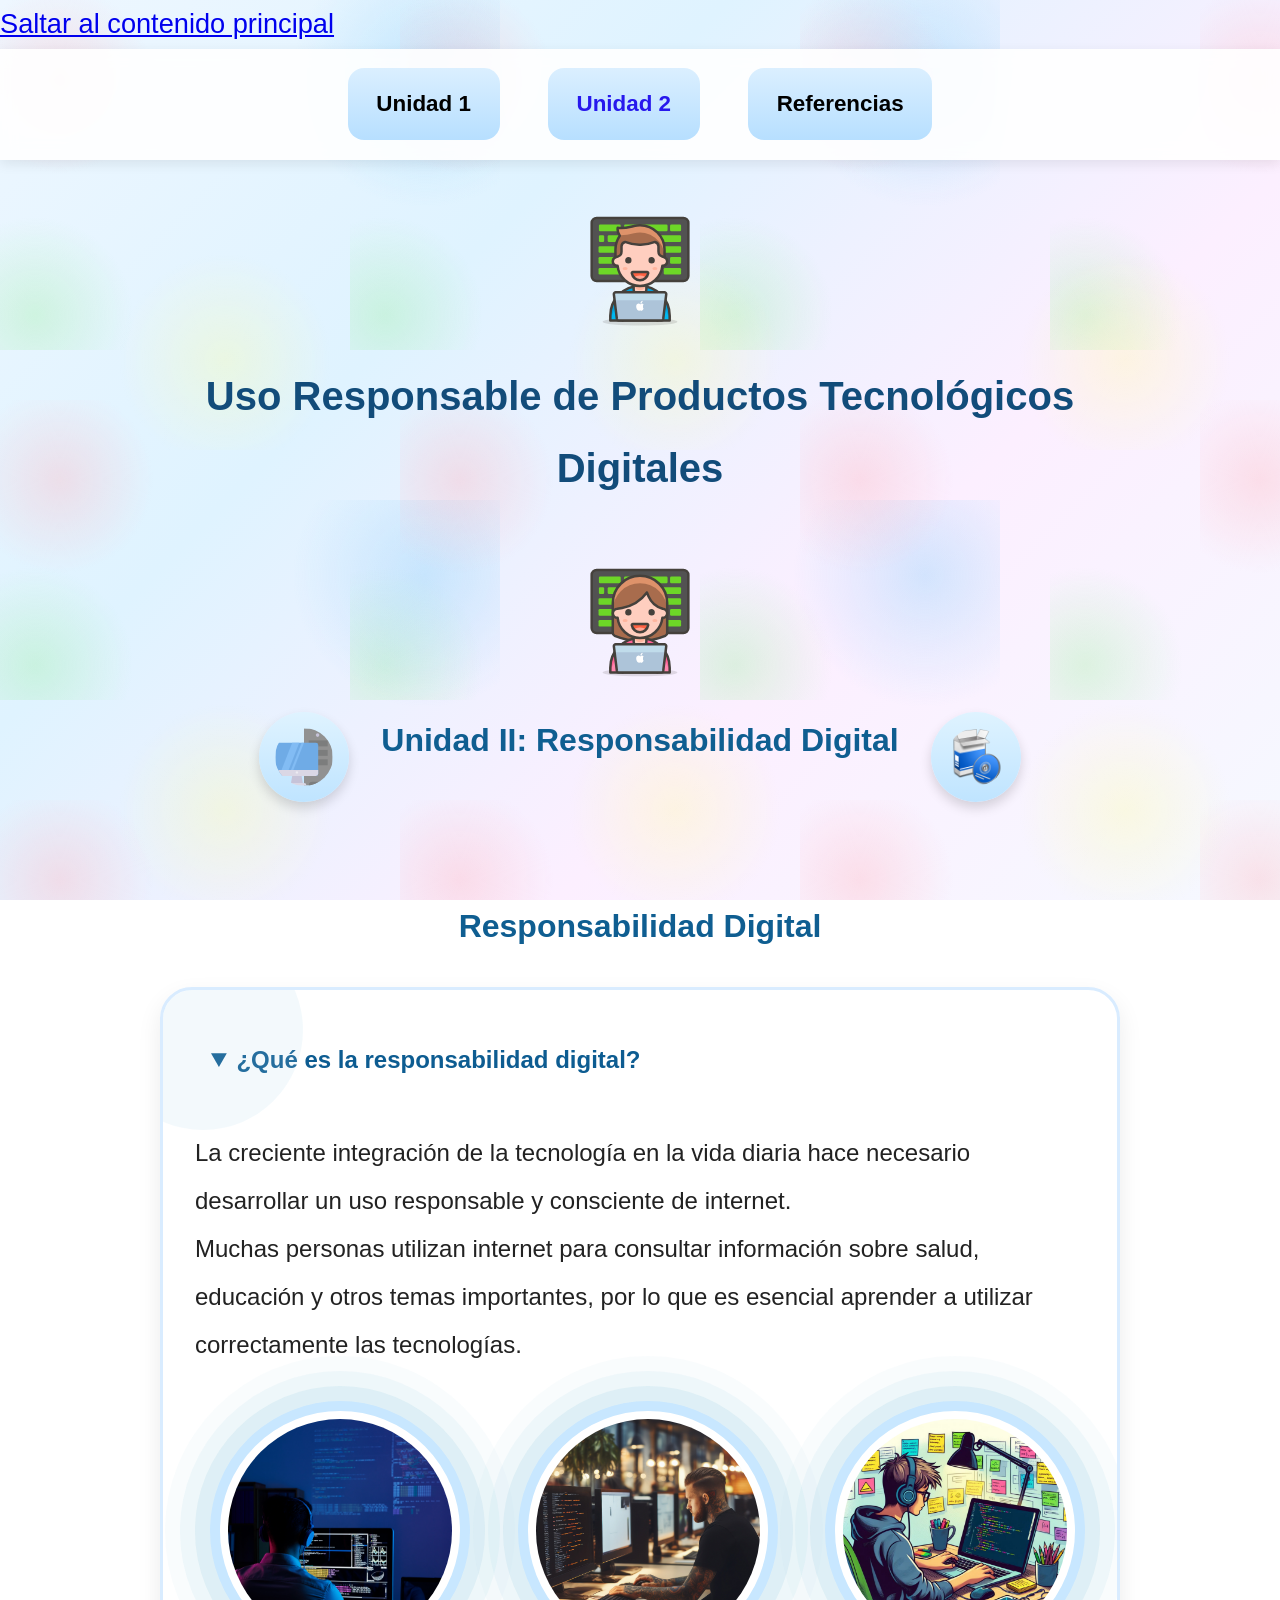
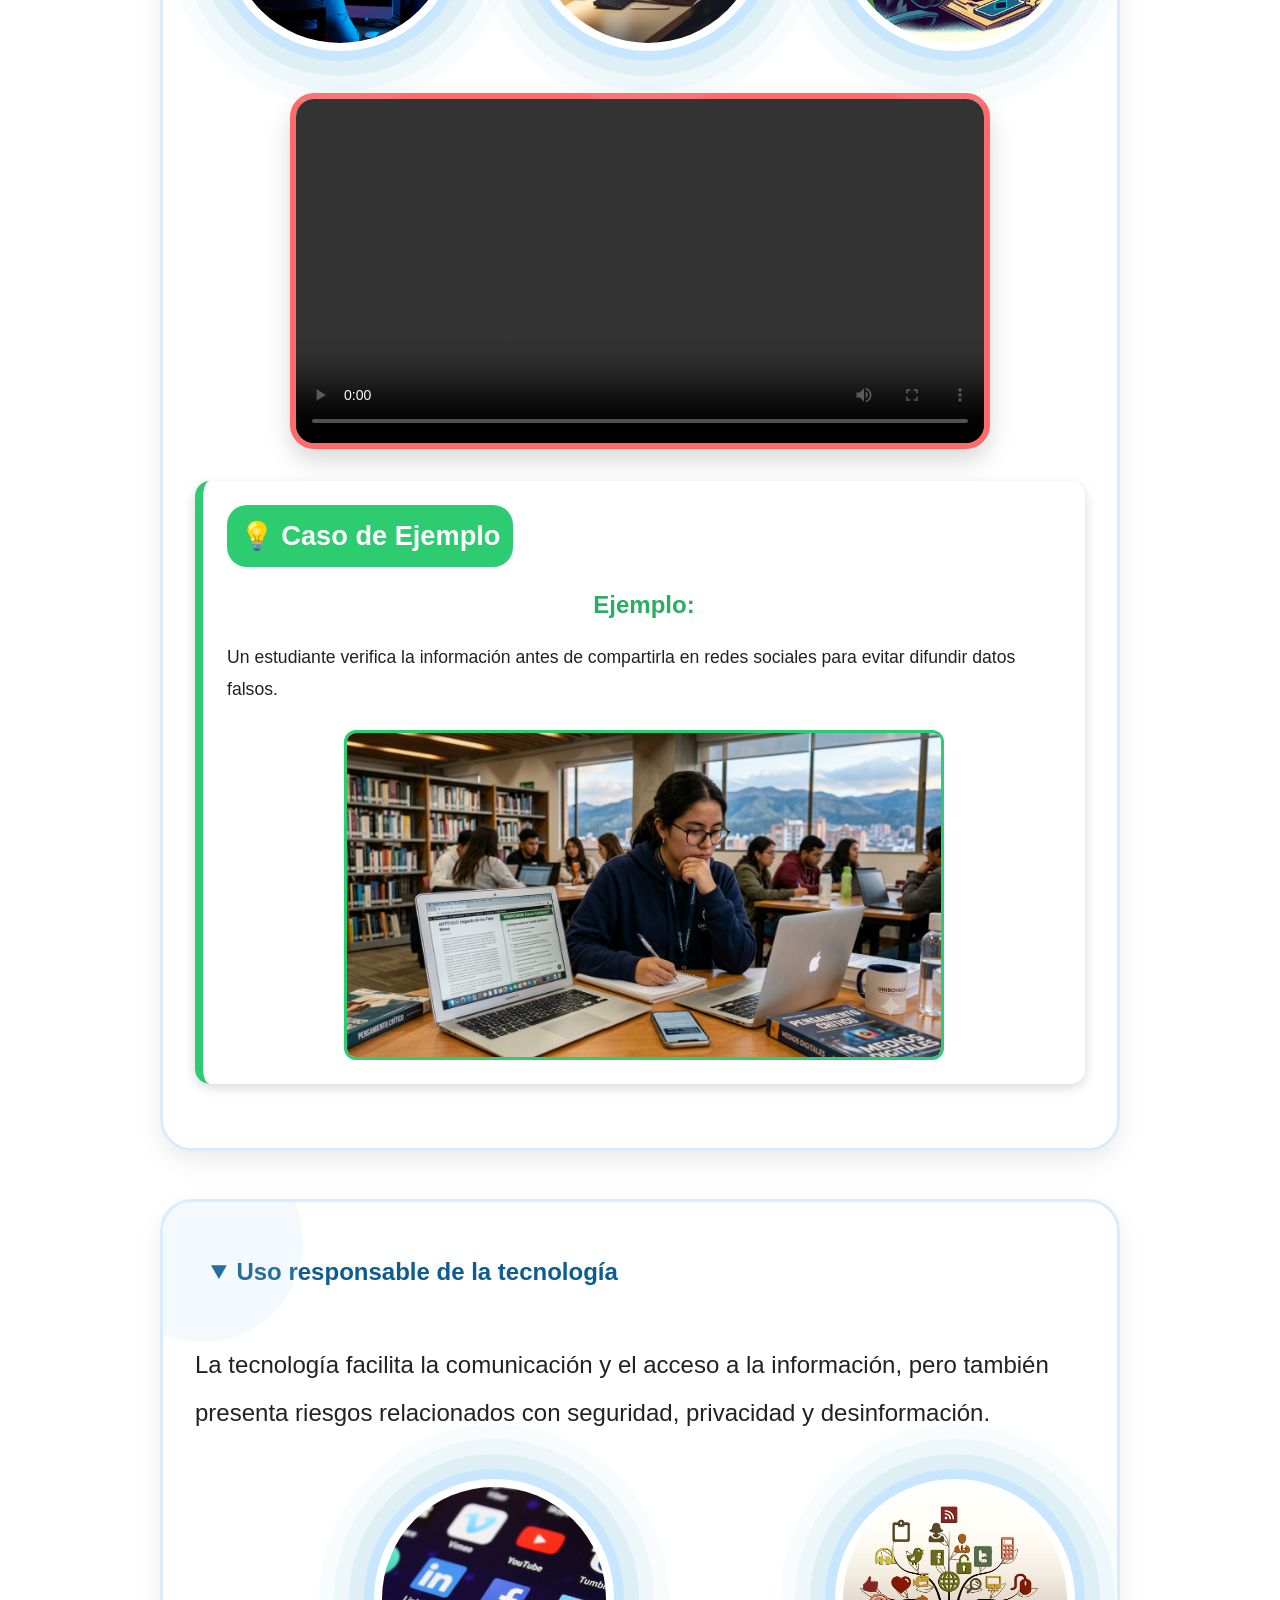
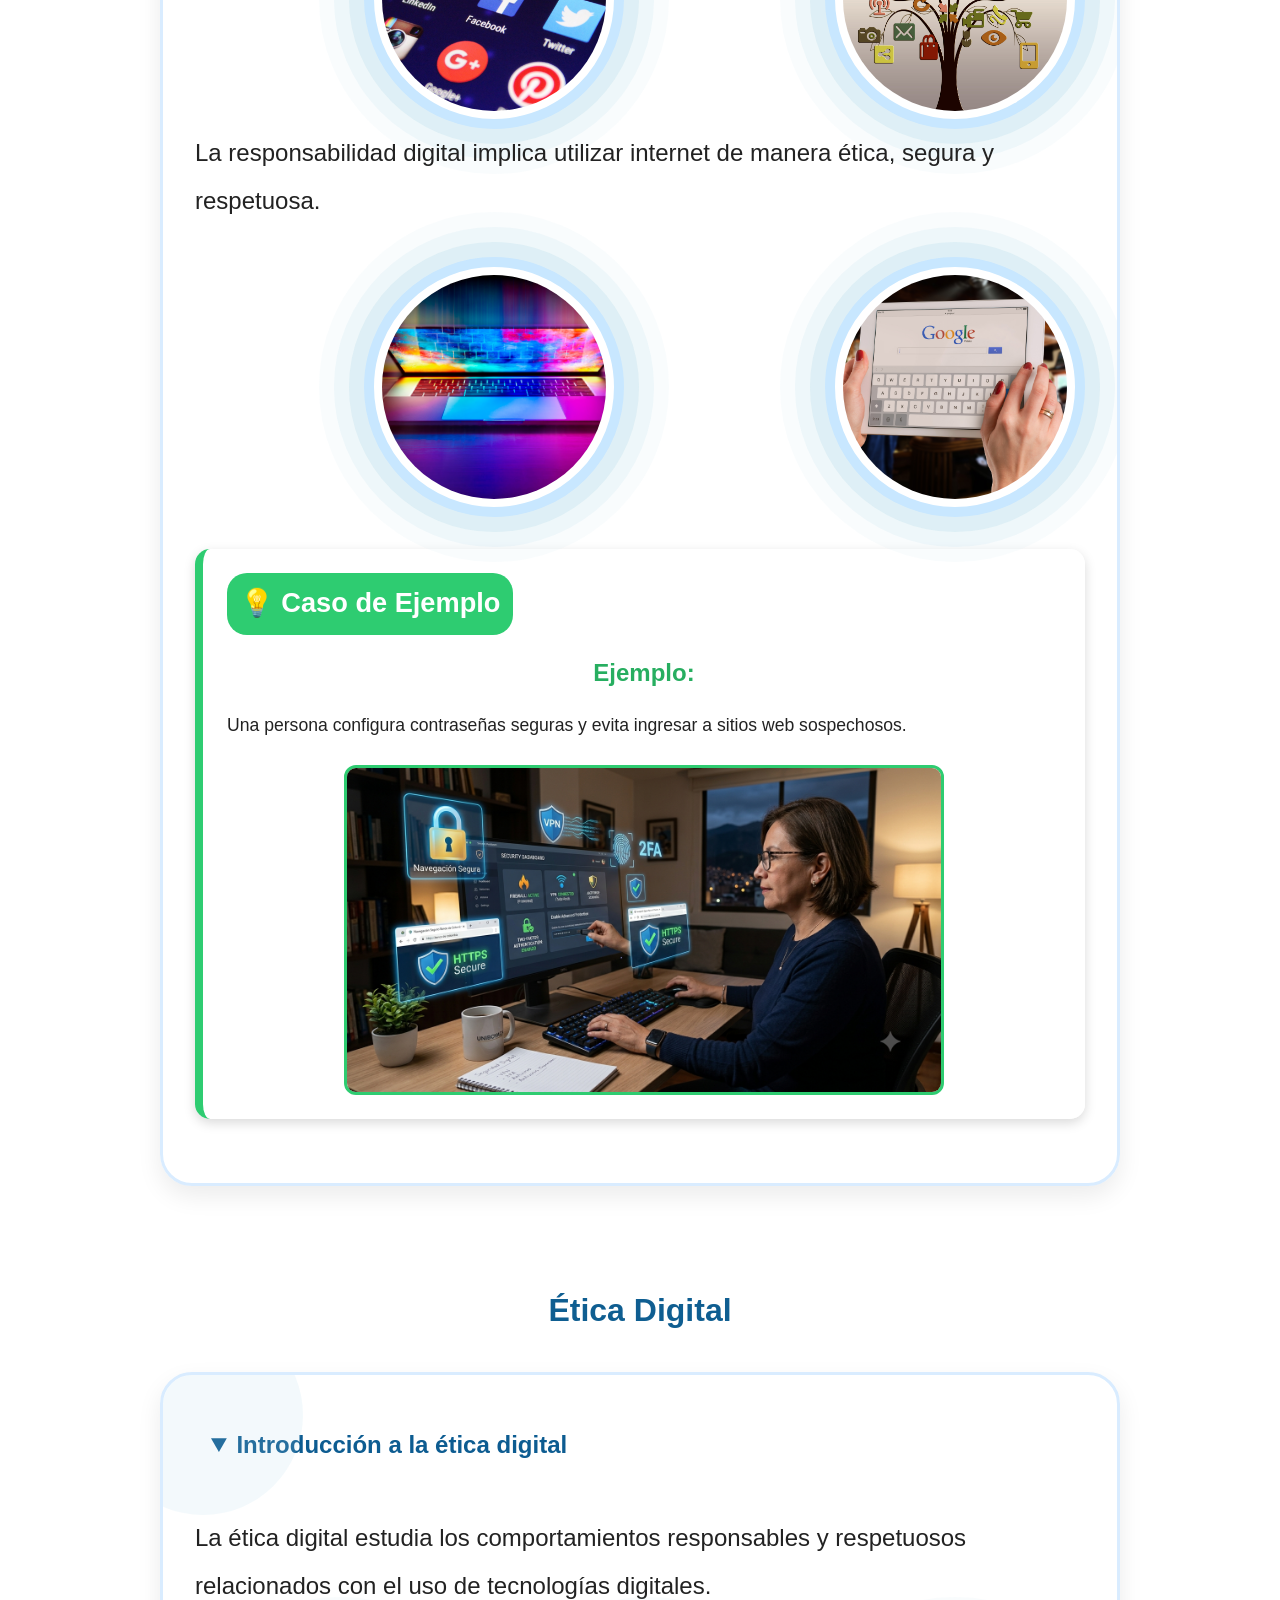
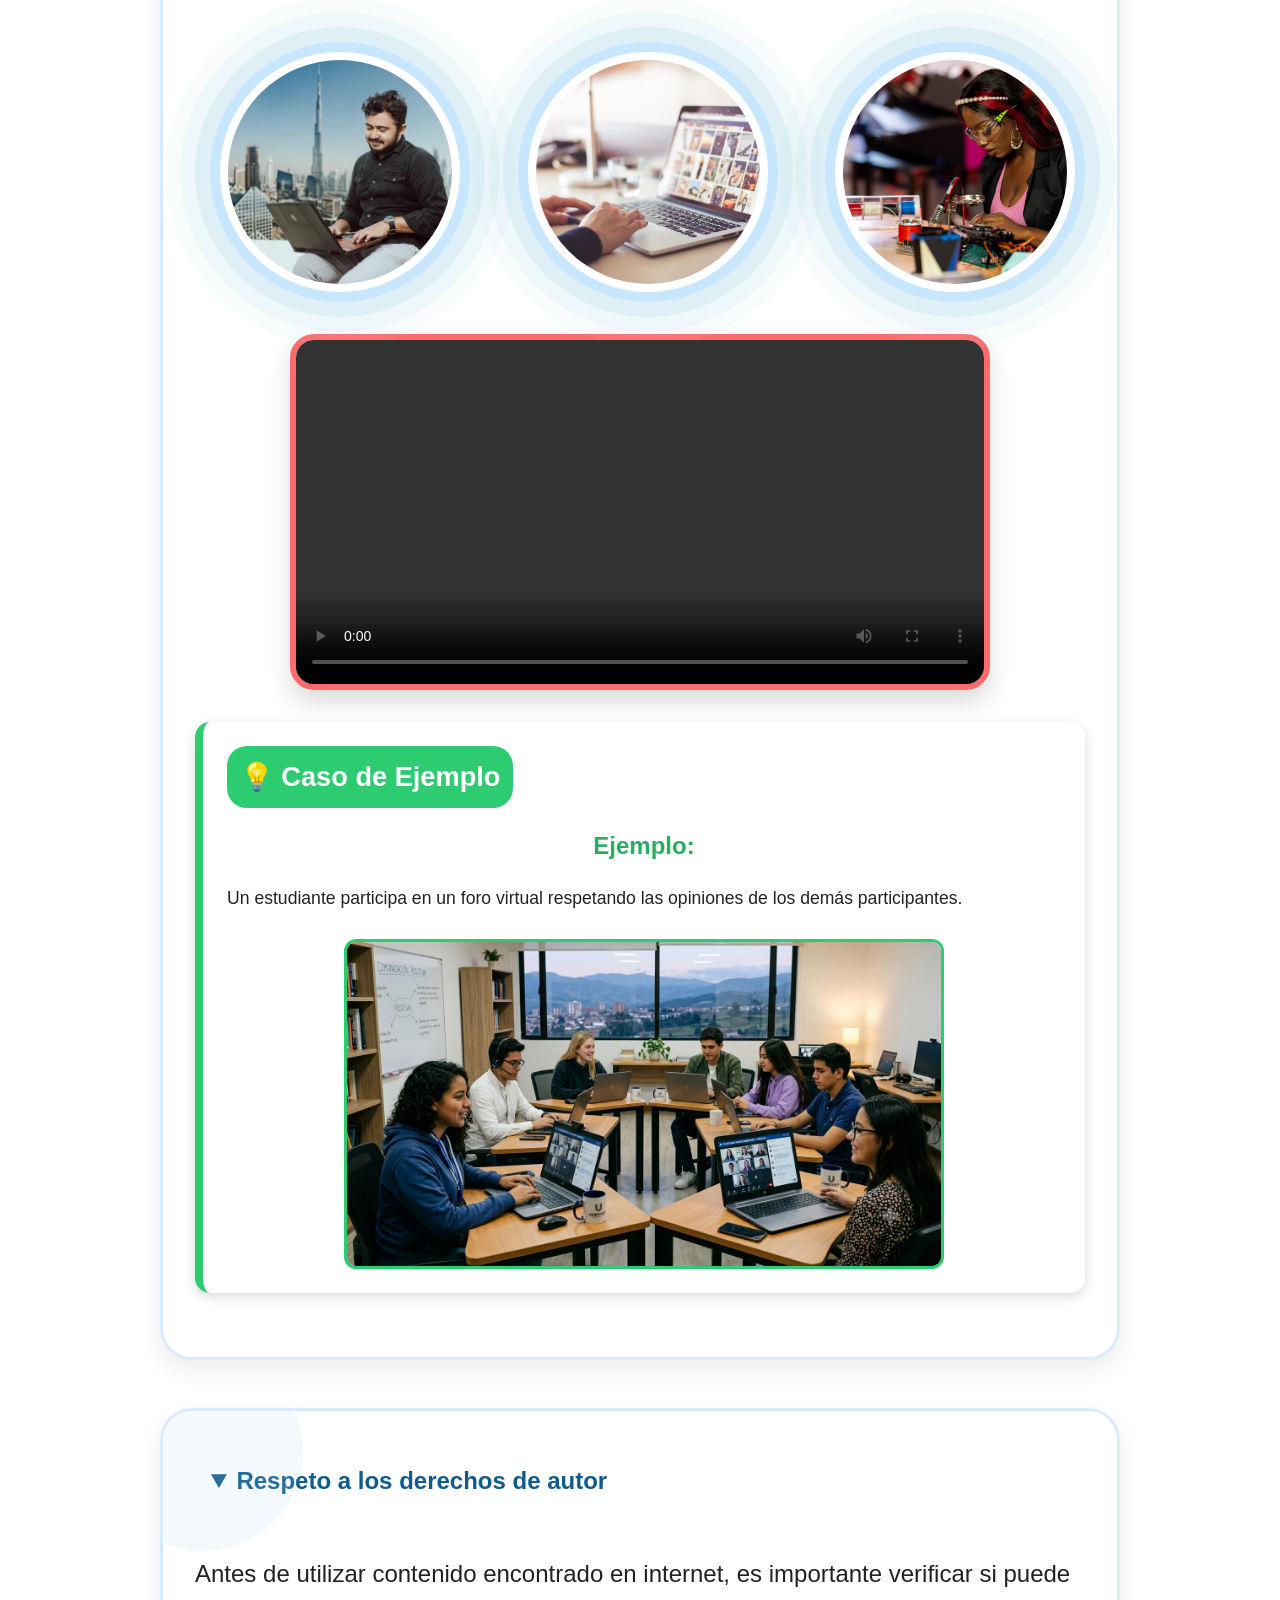
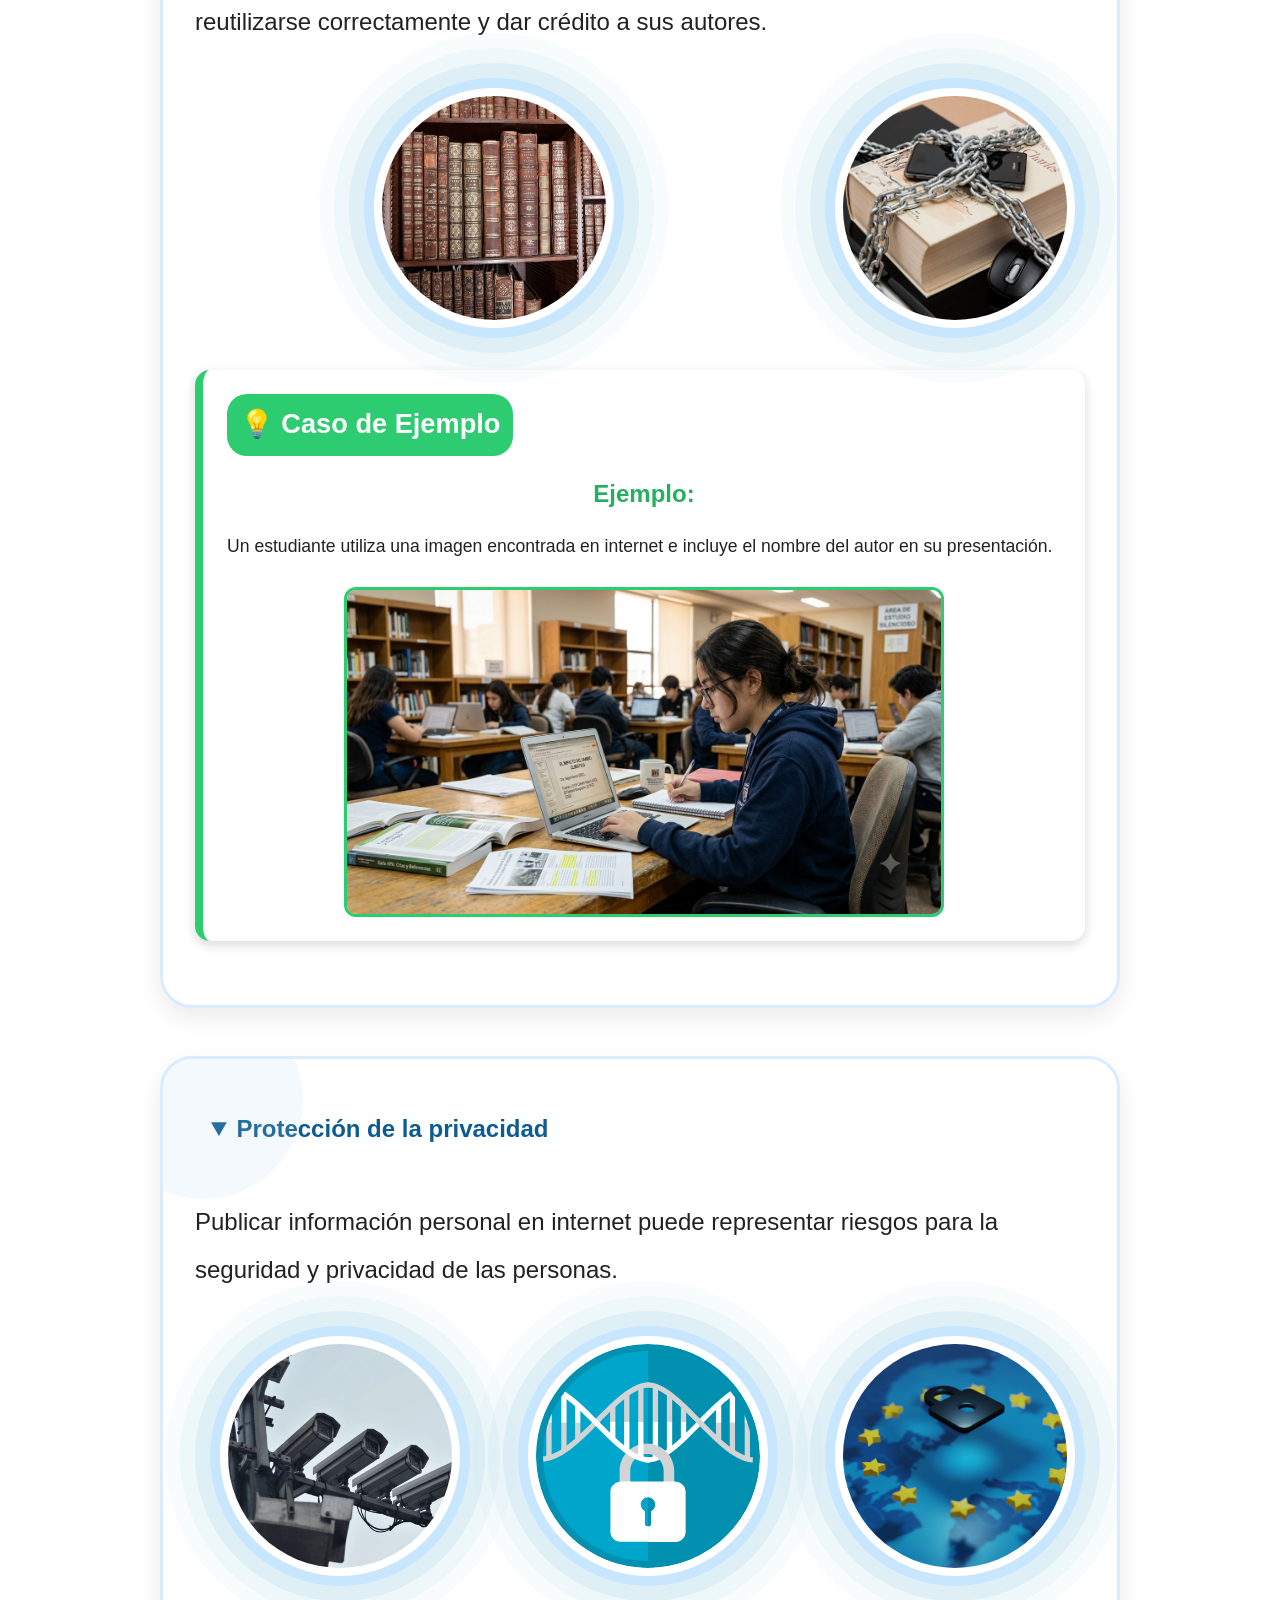
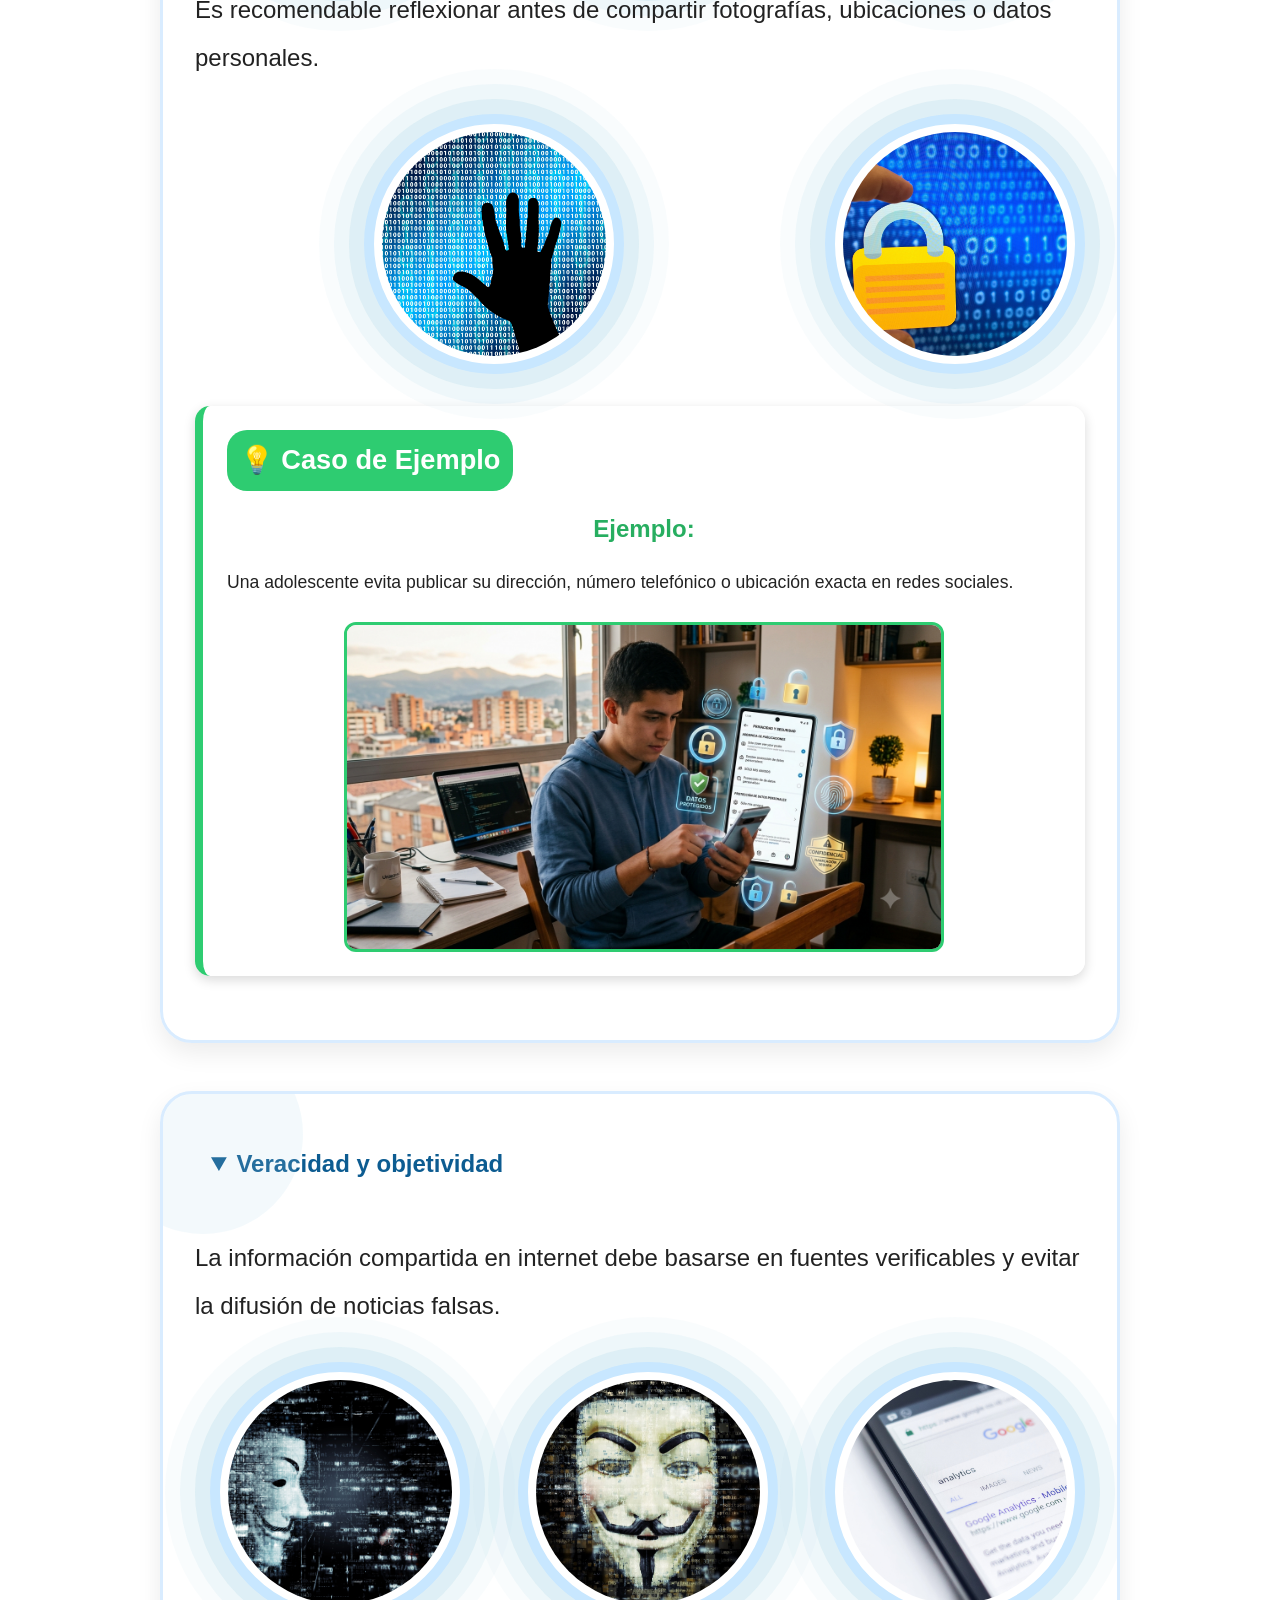
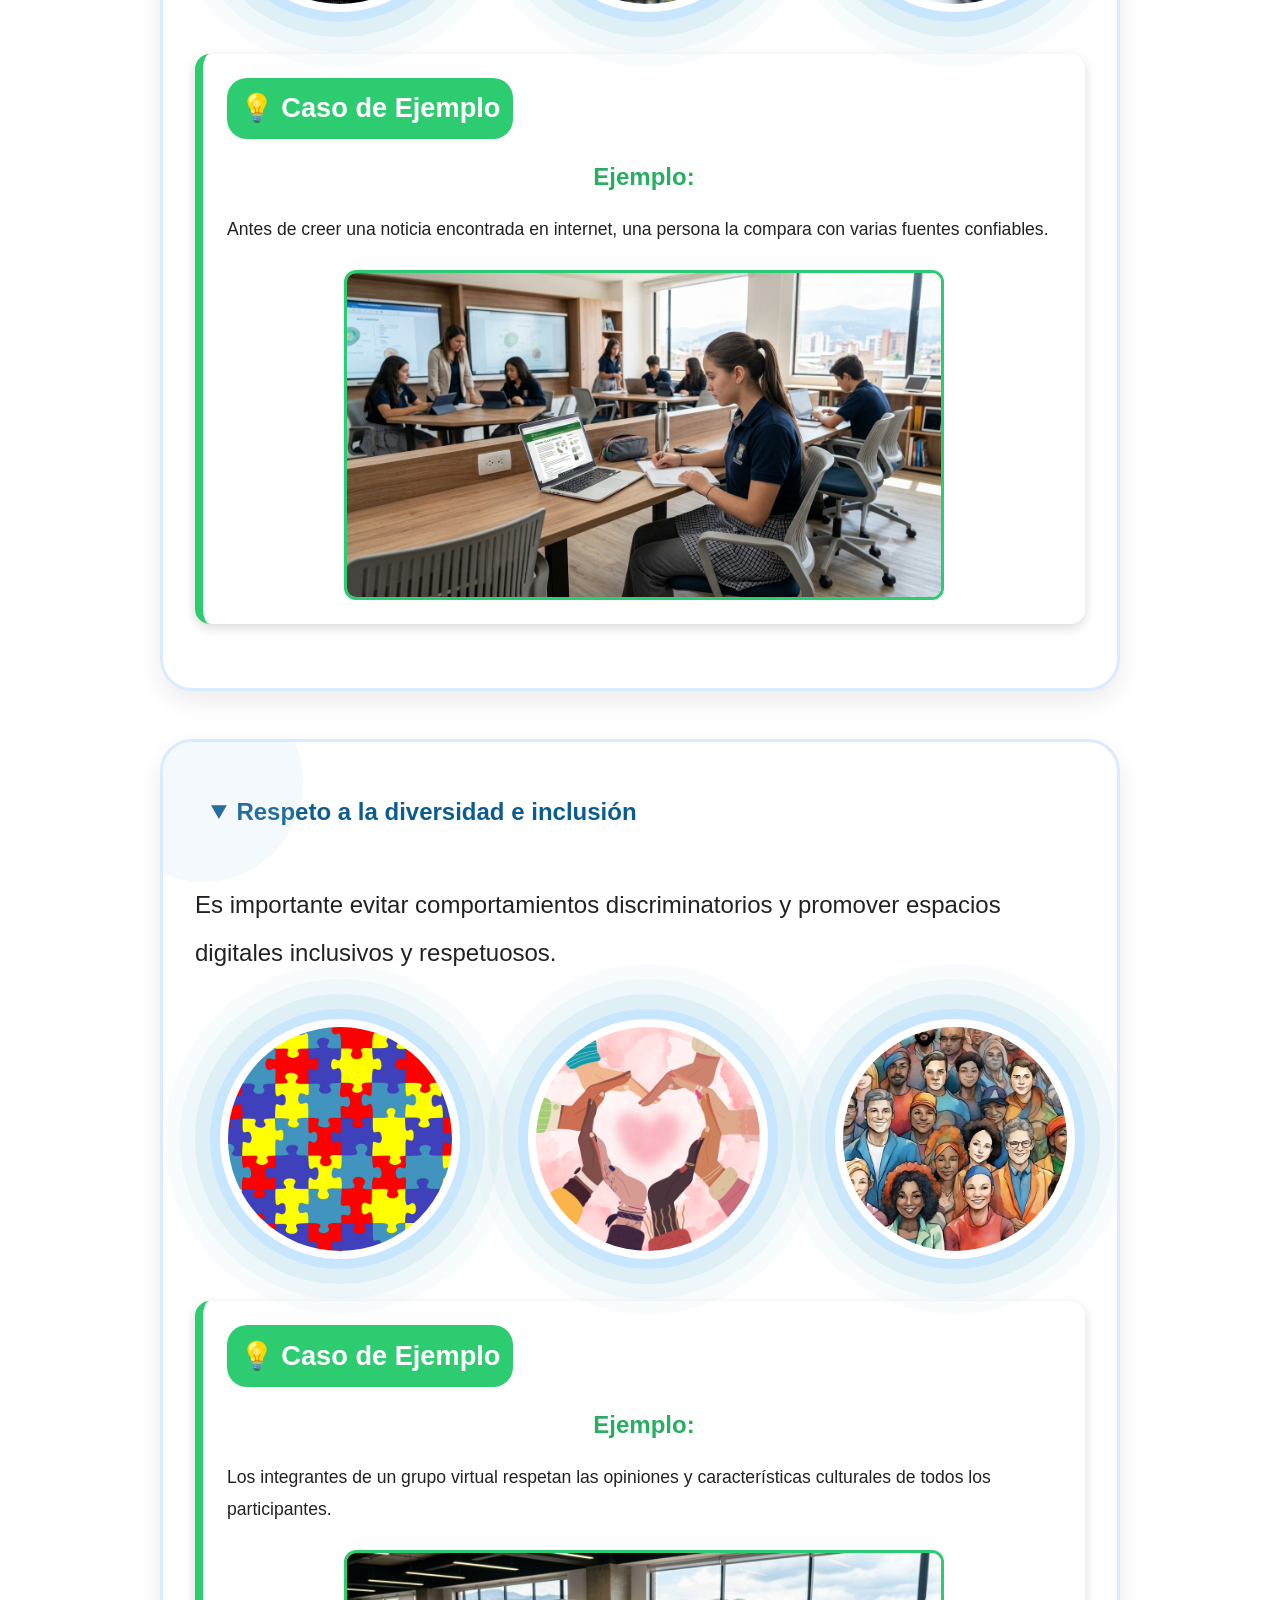
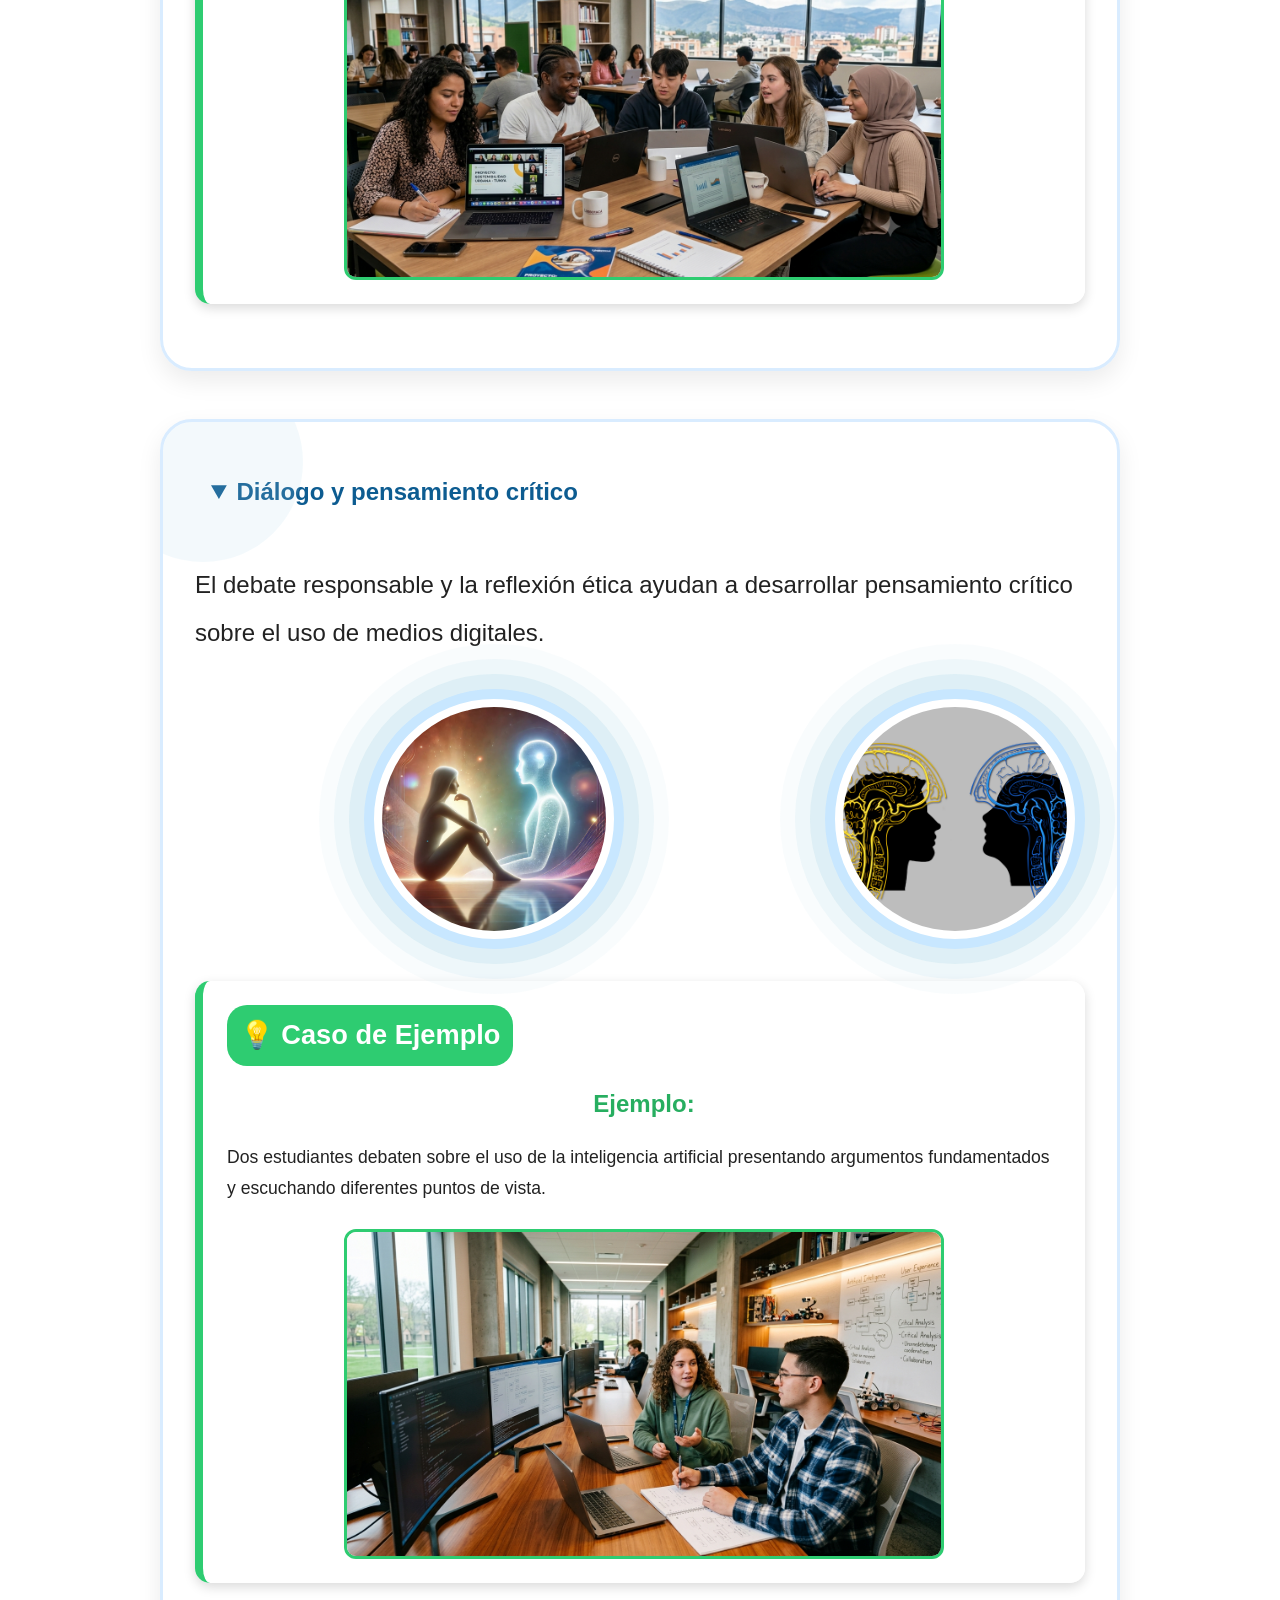
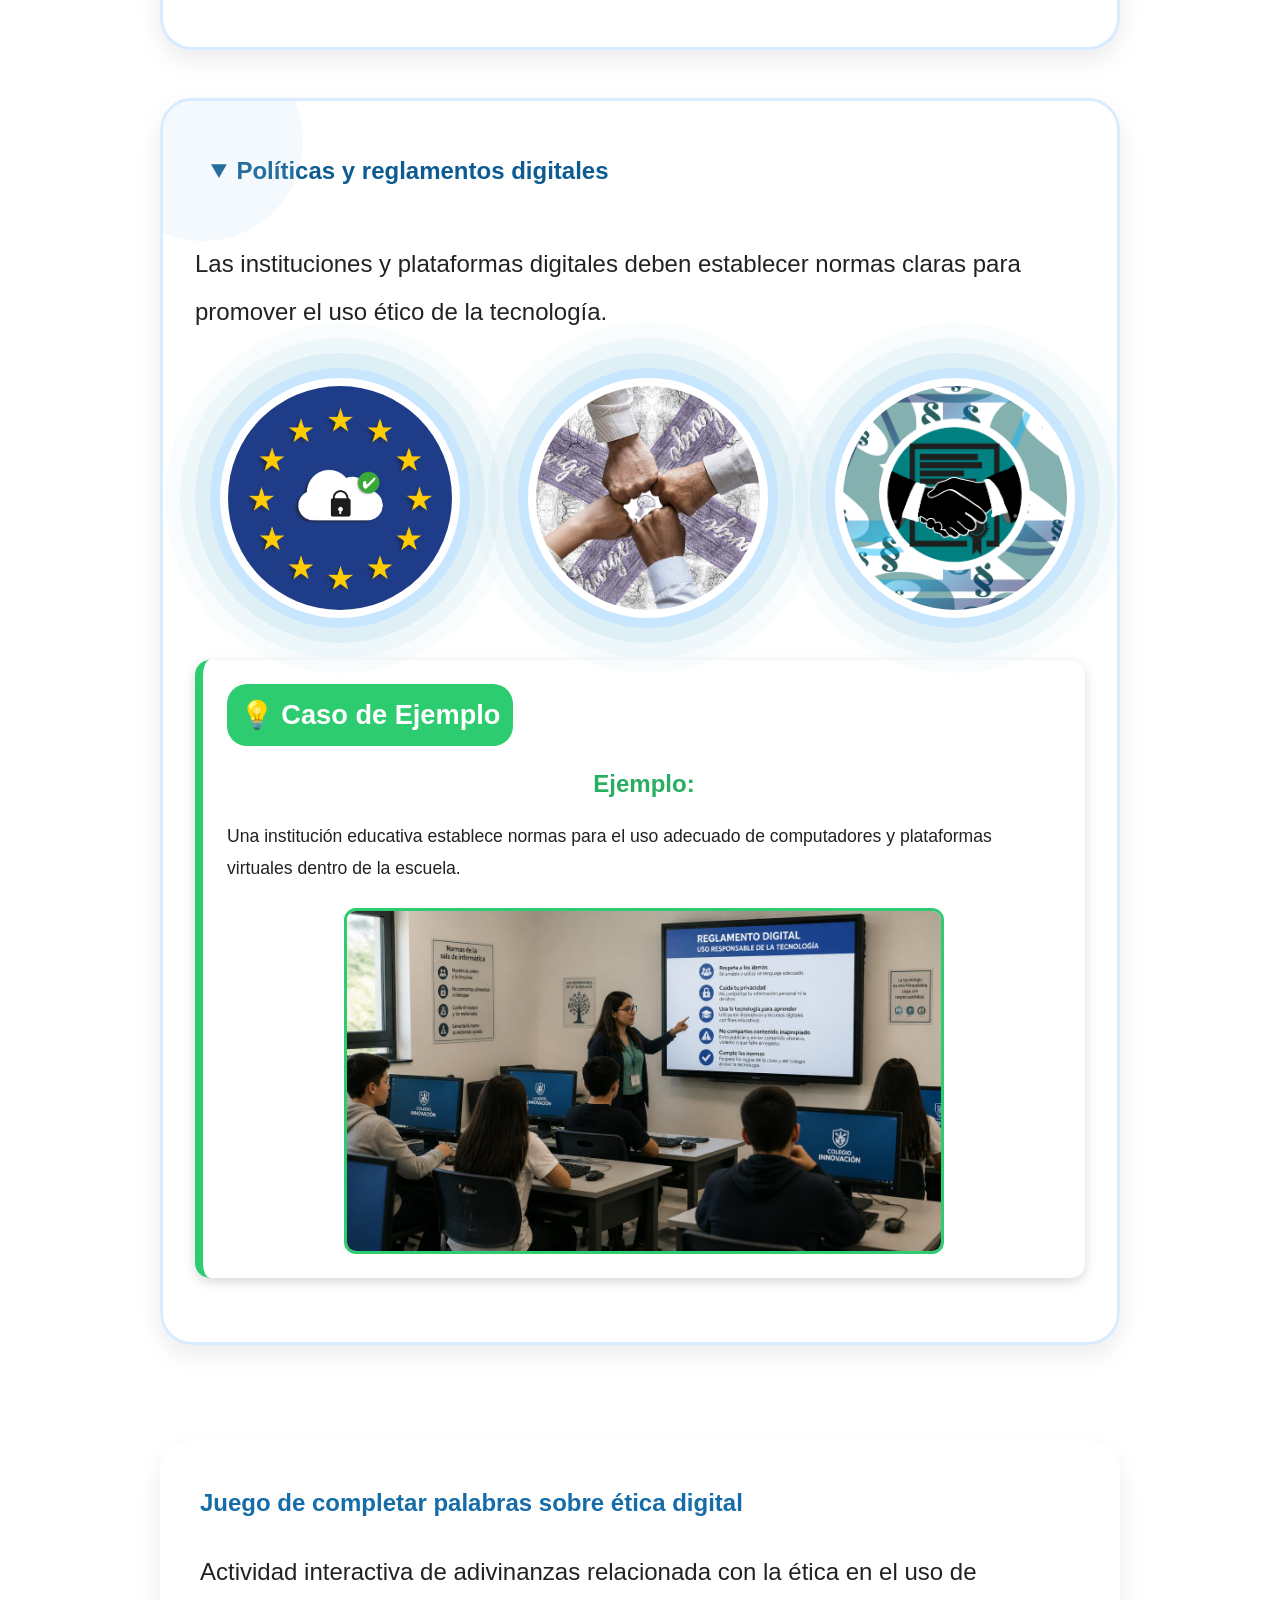
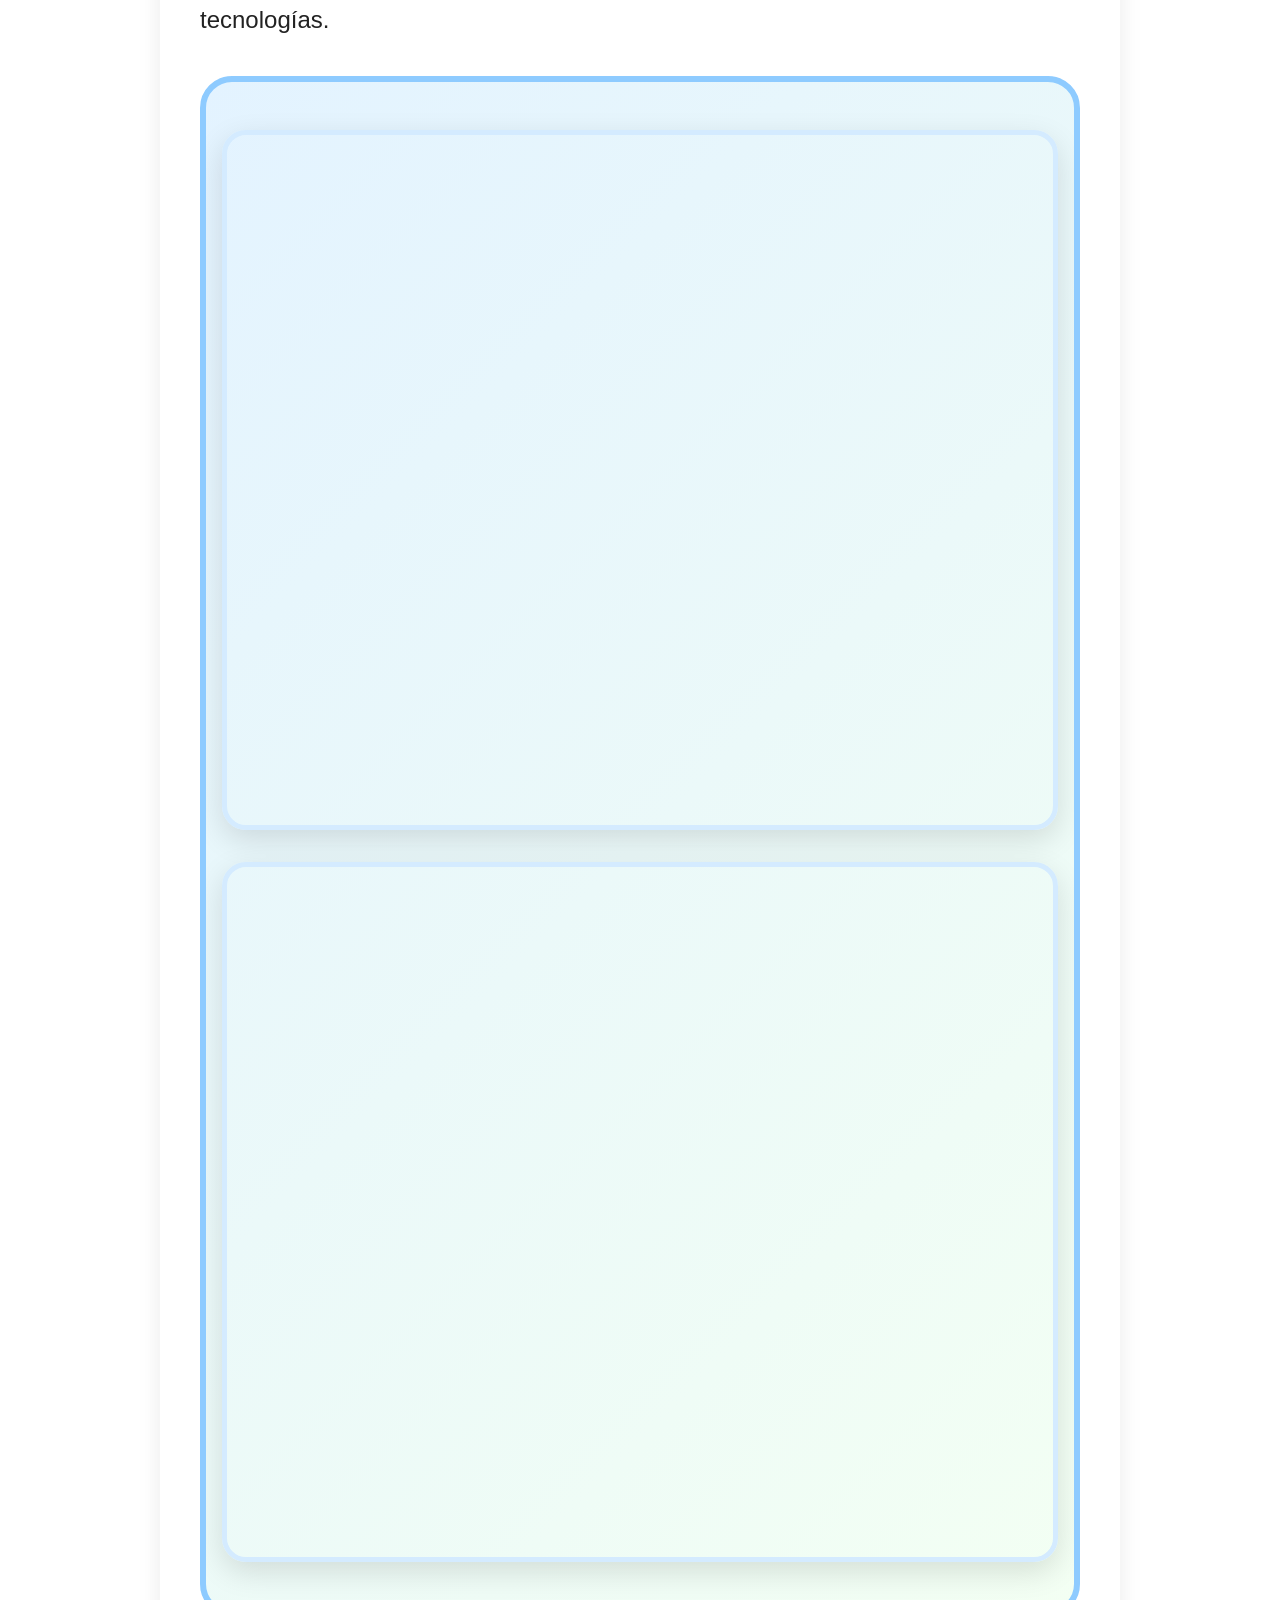
<file: index2.html>
<!DOCTYPE html>
<html lang="es">

    <head>

        <meta charset="UTF-8">

        <meta name="viewport" content="width=device-width, initial-scale=1.0">

        <meta name="description"
            content="Unidad educativa accesible sobre responsabilidad digital y ética digital.">

        <title>
            Unidad 2 | Responsabilidad Digital
        </title>

        <link rel="stylesheet" href="./css/styles.css">
        <script src="./js/app.js" defer></script>
    </head>

    <body>

        <!-- ========================================= -->
        <!-- ENLACE DE SALTO -->
        <!-- WCAG: PERMITE OMITIR LA NAVEGACIÓN -->
        <!-- ========================================= -->

        <a href="#contenido-principal">
            Saltar al contenido principal
        </a>

        <!-- ========================================= -->
        <!-- HEADER -->
        <!-- ========================================= -->

        <header role="banner">

            <!-- ========================================= -->
            <!-- NAVEGACIÓN -->
            <!-- ========================================= -->

            <nav aria-label="Navegación principal">

                <ul>

                    <li>
                        <a href="./index.html">
                            Unidad 1
                        </a>
                    </li>

                    <li>
                        <a href="./index2.html" aria-current="page">
                            Unidad 2
                        </a>
                    </li>

                    <li>
                        <a href="./indexRef.html">
                            Referencias
                        </a>
                    </li>

                </ul>

            </nav>
        </header>

        <!-- ========================================= -->
        <!-- MAIN -->
        <!-- ========================================= -->

        <main id="contenido-principal">
            <!-- ========================================= -->
            <!-- INTRODUCCIÓN -->
            <!-- ========================================= -->

            <section aria-labelledby="unidad-responsabilidad">
                <article class="titulo-principal">
                    <img class="icono-titulo"
                        src="./assets/icons/162mantechnologist2_100505.svg"
                        alt="Imagen de un hombre con una computadora a su lado">
                    <h1>
                        Uso Responsable de Productos Tecnológicos Digitales
                    </h1>
                    <img class="icono-titulo"
                        src="./assets/icons/164womantechnologist2_100470.svg"
                        alt="Imagen de una mujer con una computadora a su lado">
                </article>
                <article class="subtitulo-principal">
                    <img class="icono-circular"
                        src="./assets/icons/computer_monitor_pc_hardware_screen_icon_142007.svg"
                        alt="Imagen de una computadora de mesa">
                    <h2 id="unidad-responsabilidad">
                        Unidad II: Responsabilidad Digital
                    </h2>
                    <img class="icono-circular"
                        src="./assets/icons/installation_application_software_10810.png"
                        alt="Imagen de una caja con un disco al lado">
                </article>

            </section>

            <!-- ========================================= -->
            <!-- RESPONSABILIDAD DIGITAL -->
            <!-- ========================================= -->

            <section aria-labelledby="responsabilidad-digital">

                <h2 id="responsabilidad-digital">
                    Responsabilidad Digital
                </h2>

                <!-- ========================================= -->

                <details open>

                    <summary>
                        ¿Qué es la responsabilidad digital?
                    </summary>

                    <article>

                        <p>
                            La creciente integración de la
                            tecnología en la vida diaria
                            hace necesario desarrollar
                            un uso responsable
                            y consciente de internet.
                        </p>

                        <p>
                            Muchas personas utilizan internet
                            para consultar información
                            sobre salud, educación
                            y otros temas importantes,
                            por lo que es esencial
                            aprender a utilizar
                            correctamente las tecnologías.
                        </p>
                        <figure>
                            <img class="imagen-traviesa"
                                src="./assets/images/responsa1.jpg"
                                alt="Una fotografía de un programador trabajando de noche en una habitación oscura. Se ve al hombre de espaldas, sentado frente a un escritorio de madera con múltiples pantallas, iluminado principalmente por el brillo azul y magenta de sus dispositivos y líneas de código proyectadas en la pared.">
                            <img class="imagen-traviesa"
                                src="./assets/images/responsa2.jpg"
                                alt="Una fotografía en plano medio de un desarrollador de software trabajando en una oficina compartida o espacio de coworking. El hombre está sentado de perfil, concentrado en sus pantallas dentro de un ambiente de oficina moderno y cálidamente iluminado, con un fondo suavemente desenfocado.">
                            <img class="imagen-traviesa"
                                src="./assets/images/responsa3.jpg"
                                alt="Una ilustración colorida en estilo cómic o novela gráfica que muestra a un joven estudiante o programador en su escritorio de estudio. El personaje se encuentra de perfil, rodeado por una gran cantidad de notas adhesivas e implementos de oficina, creando una atmósfera de alta concentración o preparación para un examen.">
                        </figure>
                        <video controls>
                            <source src="./assets/video/Unidad 2 Tema 1.mp4">
                        </video>
                    </article>
<div class="ejemplo">
    <h2>Ejemplo:</h2>
    <p>Un estudiante verifica la información antes de compartirla en redes sociales para evitar difundir datos falsos.</p>
    <img src="./assets/images/ejemplo13.png" alt="Estudiante revisando información en una computadora antes de compartirla en redes sociales, pensamiento crítico, ambiente educativo, estilo realista.">
</div>
                </details>

                <!-- ========================================= -->

                <details open>

                    <summary>
                        Uso responsable de la tecnología
                    </summary>

                    <article>

                        <p>
                            La tecnología facilita
                            la comunicación y el acceso
                            a la información,
                            pero también presenta riesgos
                            relacionados con seguridad,
                            privacidad
                            y desinformación.
                        </p>
                        <figure>
                            <img src="./assets/images/responsa16.jpg"
                                alt="La imagen muestra una pantalla de teléfono móvil con una cuadrícula de iconos de aplicaciones de redes sociales. Se pueden ver claramente los logotipos de Facebook, Twitter, LinkedIn, Instagram, YouTube, Google+, Tumblr, Vimeo, Vine y WhatsApp. La pantalla tiene un fondo azul oscuro y los iconos están dispuestos en filas y columnas. La imagen está tomada en un ángulo, lo que da una perspectiva de la pantalla del teléfono."
                                class="imagen-traviesa">
                            <img src="./assets/images/responsa17.jpg"
                                alt="Este es un árbol estilizado con ramas que se extienden y están adornadas con varios iconos que representan diferentes aspectos de la tecnología y las redes sociales. En la parte superior, hay un icono de RSS, un portapapeles y una figura de persona. A lo largo de las ramas, se pueden ver iconos como auriculares, un pájaro, el logotipo de Facebook, un candado abierto, un icono de Twitter, una calculadora, un pulgar hacia arriba, un corazón, una cámara, un globo terráqueo, un icono de búsqueda, un ordenador, un ratón de ordenador, un icono de compartir, un sobre, un candado cerrado, una cámara de vídeo, un ojo, un teléfono y un carrito de compras. El árbol tiene un tronco oscuro y las ramas se curvan y entrelazan, creando una composición visualmente atractiva. El fondo es un degradado suave de color crema a gris, lo que hace que los iconos coloridos resalten. La imagen evoca la idea de la interconexión y la abundancia de información y servicios disponibles en el mundo digital."
                                class="imagen-traviesa">
                        </figure>

                        <p>
                            La responsabilidad digital
                            implica utilizar internet
                            de manera ética,
                            segura
                            y respetuosa.
                        </p>
                        <figure>
                            <img class="imagen-traviesa"
                                src="./assets/images/responsa4.jpg"
                                alt="Una fotografía artística y conceptual en primer plano de una computadora portátil semiabierta que emite una explosión de luz multicolor. La composición destaca por sus contrastes lumínicos intensos y psicodélicos que bañan tanto el dispositivo como la superficie sobre la que se apoya, creando un ambiente tecnológico y creativo.">
                            <img class="imagen-traviesa"
                                src="./assets/images/responsa5.jpg"
                                alt="Una fotografía en primer plano que muestra las manos de una mujer sosteniendo una tableta digital (iPad) blanca. En la pantalla del dispositivo está abierta la página de inicio del buscador de Google con el teclado virtual desplegado, todo situado sobre el fondo desenfocado de un establecimiento comercial o cafetería.">
                        </figure>
                    </article><div class="ejemplo">
                        <h2>Ejemplo:</h2>
                        <p>Una persona configura contraseñas seguras y evita ingresar a sitios web sospechosos.</p>
                        <img src="./assets/images/ejemplo14.png" alt="Usuario configurando seguridad digital en una computadora, iconos de protección, candados digitales y navegación segura, estilo realista.">
                    </div>
                </details>

            </section>

            <!-- ========================================= -->
            <!-- ÉTICA DIGITAL -->
            <!-- ========================================= -->

            <section aria-labelledby="etica-digital">

                <h2 id="etica-digital">
                    Ética Digital
                </h2>

                <!-- ========================================= -->

                <details open>

                    <summary>
                        Introducción a la ética digital
                    </summary>

                    <article>

                        <p>
                            La ética digital estudia
                            los comportamientos responsables
                            y respetuosos
                            relacionados con el uso
                            de tecnologías digitales.
                        </p>
                        <figure>
                            <img class="imagen-traviesa"
                                src="./assets/images/responsa6.jpg"
                                alt="Una fotografía en plano medio de un hombre trabajando con su computadora portátil al aire libre en una azotea. El sujeto está sentado de frente, sonriendo levemente y concentrado en su pantalla, teniendo como telón de fondo el impresionante paisaje urbano de Dubái bajo un cielo azul despejado.">
                            <img class="imagen-traviesa"
                                src="./assets/images/responsa7.jpg"
                                alt="Una fotografía en primer plano y con perspectiva en diagonal de las manos de una persona utilizando el panel táctil de una computadora portátil. La imagen tiene un enfoque selectivo muy marcado, centrando la nitidez en el dispositivo y las manos en primer plano, mientras que el resto de la oficina se difumina suavemente.">
                            <img class="imagen-traviesa"
                                src="./assets/images/responsa8.jpg"
                                alt="Una fotografía de plano medio de una mujer ingeniera o técnica concentrada en soldar componentes electrónicos en un taller. La escena captura un momento de alta precisión y trabajo manual, iluminada por luces ambientales de estudio que añaden destellos rojizos en el entorno.">
                        </figure>
                        <video controls>
                            <source src="https://drive.google.com/file/d/1Qzjk11U-RvqF5yXi7CzP6kJGVMqrBez4/view?usp=sharing">
                        </video>
                    </article>
<div class="ejemplo">
    <h2>Ejemplo:</h2>
    <p>Un estudiante participa en un foro virtual respetando las opiniones de los demás participantes.</p>
    <img src="./assets/images/ejemplo15.png" alt="Grupo de estudiantes participando respetuosamente en una plataforma virtual de discusión, comunicación digital positiva, estilo realista">
</div>
                </details>

                <!-- ========================================= -->

                <details open>

                    <summary>
                        Respeto a los derechos de autor
                    </summary>

                    <article>

                        <p>
                            Antes de utilizar contenido
                            encontrado en internet,
                            es importante verificar
                            si puede reutilizarse
                            correctamente
                            y dar crédito
                            a sus autores.
                        </p>
                        <figure>
                            <img class="imagen-traviesa"
                                src="./assets/images/responsa9.jpg"
                                alt="Una estantería llena de libros antiguos, muchos de ellos con lomos de cuero adornados con oro.">
                            <img class="imagen-traviesa"
                                src="./assets/images/responsa10.jpg"
                                alt="Libro, celular y laptop encadenados.">
                        </figure>
                    </article>
<div class="ejemplo">
    <h2>Ejemplo:</h2>
    <p>Un estudiante utiliza una imagen encontrada en internet e incluye el nombre del autor en su presentación.</p>
    <img src="./assets/images/ejemplo16.png" alt="Estudiante elaborando una presentación escolar citando correctamente las fuentes y autores, computadora portátil, ambiente académico, estilo realista.">
</div>
                </details>

                <!-- ========================================= -->

                <details open>

                    <summary>
                        Protección de la privacidad
                    </summary>

                    <article>

                        <p>
                            Publicar información personal
                            en internet puede representar
                            riesgos para la seguridad
                            y privacidad de las personas.
                        </p>
                        <figure>
                            <img class="imagen-traviesa"
                                src="./assets/images/responsa11.jpg"
                                alt="La imagen muestra un conjunto de cámaras de seguridad montadas en un poste. Las cámaras están dispuestas en fila, apuntando en diferentes direcciones, y están conectadas por cables. El cielo nublado y la iluminación tenue sugieren un ambiente sombrío o de vigilancia. La composición de la imagen, con las cámaras como elemento principal y el cielo como fondo, crea una sensación de omnipresencia y control.">
                            <img src="./assets/images/responsa18.svg"
                                alt="Este icono minimalista representa la seguridad y la protección de datos genéticos, con una cadena de ADN estilizada sobre un candado cerrado dentro de un círculo azul.

La composición del icono es simétrica y centrada, con el candado ocupando la parte inferior y la estructura del ADN curvándose por encima, creando una sensación de equilibrio y unidad visual. El ADN y el candado interactúan visualmente, sugiriendo que el candado está protegiendo o asegurando la información genética representada por la doble hélice. Los elementos están claramente definidos, asegurando una fácil identificación de su significado simbólico. El círculo azul actúa como un contorno que contiene y unifica los elementos gráficos, dándole un aspecto de insignia o sello.

El sujeto principal es un candado de estilo gráfico moderno, representado en blanco sólido con un ojo de cerradura distintivo en su centro, lo que indica que está cerrado y seguro. Por encima del candado, se encuentra una representación simplificada de una cadena de ADN. Esta hélice está dibujada con líneas blancas nítidas, mostrando la doble espiral característica con travesaños verticales que simulan las bases nitrogenadas. La representación del ADN es estilizada, enfocándose en su estructura reconocible más que en el detalle biológico.

El medio artístico es una ilustración digital, probablemente creada con software de diseño vectorial, lo que garantiza líneas limpias y escalabilidad sin pérdida de calidad. El estilo es minimalista y moderno, utilizando formas geométricas simples y colores planos. La ejecución técnica se caracteriza por la claridad y la concisión, donde cada elemento está cuidadosamente diseñado para transmitir su significado de manera efectiva. La elección creativa de superponer el ADN sobre el candado es una metáfora visual directa que comunica la idea de seguridad genética. Los bordes son nítidos y los colores sólidos contribuyen a un aspecto limpio y profesional.

El entorno del icono es abstracto, limitado a un círculo azul brillante que sirve de fondo. Este fondo azul intenso proporciona un contraste suficiente para que los elementos blancos del candado y el ADN destaquen claramente, mejorando la legibilidad y el impacto visual. Las condiciones de iluminación son uniformes, sin sombras ni gradientes, lo que refuerza el estilo plano y minimalista. El color azul puede evocar sensaciones de confianza, tecnología y profesionalismo, mientras que el blanco simboliza pureza y seguridad. En conjunto, estos elementos ambientales crean una atmósfera de fiabilidad y protección en el ámbito de la información genética."
                                class="imagen-traviesa">
                            <img src="./assets/images/responsa19.jpg"
                                alt="Una imagen 3D conceptualiza la seguridad de datos dentro de Europa, con un candado negro flotando sobre un mapa estilizado de Europa rodeado por las estrellas de la bandera de la Unión Europea sobre un fondo de código binario.

La composición de la imagen es centralizada, con el candado y las estrellas formando un círculo alrededor de este, que a su vez está posicionado sobre un mapa de Europa. Las estrellas están dispuestas de forma circular, simulando la bandera de la Unión Europea, y el candado se encuentra en el centro del círculo, sugiriendo control o protección. El mapa de Europa se muestra como una silueta azul oscura y sombreada, con una capa de código binario (0s y 1s) superpuesta, lo que añade una dimensión digital y tecnológica a la escena. El encuadre es un plano medio que permite apreciar los elementos principales y su relación espacial.

El sujeto principal es un candado negro, representado en 3D, con un diseño estilizado y moderno. Tiene una forma cuadrada con un arco de cierre distintivo, y se presenta flotando en el aire, lo que le confiere una sensación de importancia y aislamiento. A su alrededor, se encuentran doce estrellas amarillas, también renderizadas en 3D, que evocan el símbolo de la Unión Europea. Estas estrellas parecen estar ligeramente elevadas del plano inferior y dispuestas en un patrón circular alrededor del candado.

La imagen es una ilustración digital 3D, caracterizada por superficies lisas y un sombreado suave que resalta la tridimensionalidad de los objetos. El estilo es limpio y minimalista, enfocado en la transmisión de un concepto claro a través de símbolos visuales. La paleta de colores se limita principalmente a azules profundos, negro y amarillo vibrante, creando un contraste nítido y una estética tecnológica. La ejecución técnica es precisa, con un renderizado que permite ver el brillo y las sombras sutiles en las superficies del candado y las estrellas.

El entorno es abstracto y simbólico. El fondo presenta un mapa de Europa en tonos azules oscuros, con una textura de código binario que evoca el mundo digital y la información. Las sombras proyectadas por el candado y las estrellas sobre el mapa de Europa añaden profundidad y realismo a la escena, a pesar de su naturaleza conceptual. La iluminación parece provenir de una fuente superior y lateral, creando un brillo suave en los bordes de los objetos y acentuando su forma. El ambiente general es serio, tecnológico y sugiere temas de seguridad, protección de datos y soberanía digital en el contexto de la Unión Europea."
                                class="imagen-traviesa">
                        </figure>

                        <p>
                            Es recomendable reflexionar
                            antes de compartir fotografías,
                            ubicaciones
                            o datos personales.
                        </p>
                        <figure>
                            <img class="imagen-traviesa"
                                src="./assets/images/responsa20.jpg"
                                alt="Una mano negra silueteada se cierne sobre un fondo abstracto de código binario digital azul y blanco, representando una barrera o entrada en el mundo digital.

La composición de la imagen es minimalista y conceptual. Una mano humana, representada en silueta negra sólida, ocupa la parte central izquierda y la mitad inferior del encuadre. Sus dedos están extendidos, dando la impresión de que está a punto de tocar o de interactuar con el fondo. El fondo consiste en una densa y repetitiva matriz de números binarios (ceros y unos) dispuestos en líneas. Los números se presentan en un degradado de tonos azules y blancos, creando un efecto de profundidad y brillo que sugiere una pantalla o una corriente de datos. La mano actúa como un elemento discordante, un elemento físico que contrasta con la naturaleza digital y abstracta del fondo. El encuadre es cercano a la mano, lo que enfatiza su presencia y la hace parecer una barrera o una entrada en este universo binario. No hay otros elementos que distraigan, permitiendo que la interacción conceptual entre la mano y el código sea el foco principal.

El sujeto clave es la silueta negra de una mano humana, con los cinco dedos extendidos. La ausencia de detalles internos hace que la mano sea un símbolo universal de intervención humana, control, o el acceso a un sistema. Su opacidad y color negro puro la distinguen claramente del fondo brillante y multicolor. La mano está posicionada de tal manera que parece flotar o interponerse en el flujo de información digital.

El medio es digital, con un estilo gráfico que recuerda a las representaciones abstractas de tecnología e información. La ejecución técnica es limpia y directa, utilizando la silueta como una herramienta gráfica fuerte para transmitir un mensaje. El estilo es moderno y conceptual, enfocándose en la idea más que en el realismo. Las elecciones creativas giran en torno al contraste entre lo orgánico (la mano) y lo artificial (el código binario), y la implicación de la presencia humana dentro de los sistemas digitales.

El escenario es abstracto, compuesto enteramente por código binario. Los números forman un patrón dinámico y brillante, con transiciones de color que van del azul profundo al blanco luminoso, sugiriendo iluminación desde atrás o un efecto de brillo intrínseco. Este fondo digital crea una atmósfera de misterio, complejidad y el vasto mundo de la información. Las condiciones de iluminación, aunque abstractas, crean un contraste dramático entre la oscuridad sólida de la mano y la luminosidad del código, generando una sensación de intriga y anticipación. El ambiente general es tecnológico, futurista y ligeramente enigmático, evocando la omnipresencia de los datos y la interacción humana con ellos.">
                            <img class="imagen-traviesa"
                                src="./assets/images/responsa12.jpg"
                                alt="La imagen muestra una mano sosteniendo un candado amarillo y blanco frente a un fondo de código binario azul brillante. El código binario, compuesto por ceros y unos, representa la información digital. El candado es un símbolo universal de seguridad y protección. La combinación de estos elementos sugiere el concepto de seguridad de datos o ciberseguridad. La imagen evoca la idea de proteger información digital sensible en un mundo cada vez más interconectado.">
                        </figure>

                    </article>
<div class="ejemplo">
    <h2>Ejemplo:</h2>
    <p>Una adolescente evita publicar su dirección, número telefónico o ubicación exacta en redes sociales.</p>
    <img src="./assets/images/ejemplo17.png" alt="Joven configurando opciones de privacidad en redes sociales, iconos de seguridad y protección de datos personales, estilo realista.">
</div>
                </details>

                <!-- ========================================= -->

                <details open>

                    <summary>
                        Veracidad y objetividad
                    </summary>

                    <article>

                        <p>
                            La información compartida
                            en internet debe basarse
                            en fuentes verificables
                            y evitar la difusión
                            de noticias falsas.
                        </p>
                        <figure>
                            <img class="imagen-traviesa"
                                src="./assets/images/responsa13.jpg"
                                alt="La imagen muestra una máscara blanca sobre un fondo oscuro lleno de líneas de código binario y texto digital, creando una atmósfera de misterio y ciberseguridad. La máscara, con sus ojos vacíos y expresión neutra, sugiere anonimato, mientras que el código que la rodea evoca el mundo de la informática y la piratería.">
                            <img class="imagen-traviesa"
                                src="./assets/images/responsa14.jpg"
                                alt="Una máscara de Guy Fawkes digital, que representa la cultura hacker, se superpone a un fondo de código de computadora y texto abstracto. El efecto glitch en la máscara y el código evoca un sentido de anonimato y piratería">
                            <img class="imagen-traviesa"
                                src="./assets/images/responsa15.jpg"
                                alt="Una imagen de primer plano de una pantalla de teléfono inteligente que muestra los resultados de búsqueda de Google para
                            analíticas. El primer resultado es para Google Analytics - Mobile, Premium and , con un
                            enlace seguido de la palabra analytics">
                        </figure>

                    </article>
<div class="ejemplo">
    <h2>Ejemplo:</h2>
    <p>Antes de creer una noticia encontrada en internet, una persona la compara con varias fuentes confiables.</p>
    <img src="./assets/images/ejemplo18.png" alt="Persona verificando información en múltiples sitios web confiables, análisis crítico de noticias, entorno digital moderno, estilo realista.">
</div>
                </details>

                <!-- ========================================= -->

                <details open>

                    <summary>
                        Respeto a la diversidad e inclusión
                    </summary>

                    <article>

                        <p>
                            Es importante evitar
                            comportamientos discriminatorios
                            y promover espacios digitales
                            inclusivos
                            y respetuosos.
                        </p>
                        <figure>
                            <img src="./assets/images/responsa21.png"
                                alt="La imagen muestra un patrón abstracto compuesto por piezas de rompecabezas interconectadas. Las piezas son de cuatro colores: rojo, azul oscuro, azul claro y amarillo. Cada pieza tiene la forma clásica de un rompecabezas, con salientes y hendiduras que encajan entre sí. El patrón se repite de manera uniforme, creando una sensación de orden y complejidad. La disposición de los colores es aleatoria, lo que añade dinamismo a la composición."
                                class="imagen-traviesa">
                            <img src="./assets/images/responsa22.png"
                                alt="Manos de diversas tonalidades de piel unen sus dedos para formar un corazón sobre un fondo rosa suave."
                                class="imagen-traviesa">
                            <img src="./assets/images/responsa23.jpg"
                                alt="La imagen presenta una multitud diversa de personas, todas mirando hacia el espectador, con la mayoría de sus rostros claramente visibles. Las personas son de diversas etnias, edades y géneros, y muchas llevan sonrisas amables. Están agrupadas en primer plano y en planos intermedios, creando una sensación de comunidad y cercanía. La composición es densa, con un gran número de personas que llenan el encuadre, y no hay un fondo distintivo más allá de un degradado sutil de colores cálidos en la parte superior de la imagen.

Los colores son vibrantes y cálidos, con predominancia de tonos naranjas, rosas, azules y verdes en la ropa de las personas, y tonos de piel variados. La técnica de pintura, que recuerda a la acuarela, da a la imagen una textura suave y un aspecto ligeramente difuminado, especialmente en los bordes y las transiciones de color. Las líneas son definidas pero suaves, dando a cada persona una identidad única dentro de la colectividad.

Las expresiones faciales son positivas y acogedoras, transmitiendo un mensaje de unidad y diversidad. Los detalles, como las arrugas alrededor de los ojos de las personas mayores, el brillo en sus ojos y la forma en que la luz incide en sus rostros, añaden realismo y profundidad a las representaciones. Se observan diferentes tipos de peinados y coberturas para la cabeza, como turbantes, gorras y cabello suelto, lo que refuerza la diversidad.

La perspectiva es frontal, colocando al espectador en el centro de la escena, como si fuera parte de la multitud o estuviera siendo saludado por ella. Las cabezas y torsos de las personas son lo que más se ve, y algunas personas están ligeramente superpuestas, creando profundidad. A pesar de la gran cantidad de individuos, no hay una figura central dominante, sino un sentido de igual participación en el grupo. En resumen, la imagen celebra la diversidad humana a través de un retrato grupal optimista y colorido"
                                class="imagen-traviesa">
                        </figure>

                    </article>
<div class="ejemplo">
    <h2>Ejemplo:</h2>
    <p>Los integrantes de un grupo virtual respetan las opiniones y características culturales de todos los participantes.</p>
    <img src="./assets/images/ejemplo19.png" alt="Grupo diverso de estudiantes colaborando en línea, inclusión, respeto, multiculturalidad, tecnología educativa, estilo realista.">
</div>
                </details>

                <!-- ========================================= -->

                <details open>

                    <summary>
                        Diálogo y pensamiento crítico
                    </summary>

                    <article>

                        <p>
                            El debate responsable
                            y la reflexión ética
                            ayudan a desarrollar
                            pensamiento crítico
                            sobre el uso de medios digitales.
                        </p>
                        <figure>
                            <img src="./assets/images/responsa24.jpg"
                                alt="La imagen representa dos figuras humanoides en un espacio etéreo y abstracto. En el lado izquierdo, una figura femenina, translúcida y de color claro, está sentada con las piernas cruzadas y una mano apoyada en la barbilla, en una pose pensativa. Su cuerpo es suave y orgánico, con contornos difusos.

En el lado derecho, una figura humanoide masculina, también translúcida pero con un brillo azulado y una textura de puntos o partículas luminosas, está sentada en una pose similar, mirando hacia la figura femenina. Se observa un punto de luz brillante en la cabeza de esta figura masculina, similar a una bombilla o un halo de energía.

El fondo es una mezcla de colores cálidos y fríos, con tonos anaranjados, dorados y azules que se funden suavemente, evocando una atmósfera cósmica o espiritual. Hay pequeñas luces dispersas que simulan estrellas o partículas de energía.

En los extremos de la imagen, tanto a la izquierda como a la derecha, se observan estructuras abstractas que parecen líneas curvas y entrelazadas, de color rojizo a la izquierda y azulado a la derecha, que enmarcan la escena y sugieren algún tipo de conexión o patrón energético.

La composición es simétrica en cuanto a la disposición de las figuras, pero asimétrica en cuanto a sus características y coloración, creando un contraste visual interesante. El suelo sobre el que se sientan las figuras es reflectante, creando un reflejo vívido de ambas figuras y del entorno, lo que duplica la sensación de espacio y profundidad. Los reflejos son de colores cálidos y fríos, mezclándose en la superficie pulida. La iluminación general es suave y difusa, con puntos de luz más intensos emanando de las figuras y del fondo. La imagen transmite una sensación de conexión, meditación, trascendencia o comunicación interdimensional."
                                class="imagen-traviesa">
                            <img src="./assets/images/responsa25.jpg"
                                alt="La imagen presenta un diseño simétrico y conceptual sobre un fondo gris claro uniforme. Muestra dos perfiles humanos de cabeza y cuello, uno a la izquierda y otro a la derecha, mirando uno hacia el otro. Las siluetas de los rostros y cuellos son negras sólidas, lo que resalta los detalles neuronales y cerebrales que se representan en el exterior de estas siluetas.

La silueta de la izquierda está delineada por un contorno brillante y translúcido de color amarillo dorado. Este contorno sigue la forma de la cabeza, cerebro y cuello, mostrando una intrincada red de líneas que representan nervios y vasos sanguíneos. Dentro de la cabeza negra, se pueden apreciar las distintas partes del cerebro, como la corteza, el cerebelo y el tronco encefálico, también delineadas con el mismo color amarillo. El cuello muestra una representación esquemática de las vértebras cervicales, también en amarillo.

La silueta de la derecha está delineada de manera similar, pero con un contorno de color azul eléctrico. Este contorno también detalla la estructura craneal, el cerebro y el cuello. El cerebro dentro de la silueta negra está representado con las mismas estructuras anatómicas que en el lado izquierdo, pero delineadas en azul. El cuello con las vértebras cervicales también está representado en azul.

La composición es equilibrada, con ambas figuras ocupando aproximadamente la mitad izquierda y derecha de la imagen, respectivamente. El espacio vacío entre las dos cabezas crea una sensación de diálogo o conexión visual entre las dos representaciones. El estilo es limpio y moderno, con un ligero sombreado en los contornos que les da un aspecto tridimensional y brillante. La imagen parece simbolizar la comunicación, la cognición, la dualidad del pensamiento o incluso las diferencias y similitudes en los sistemas nerviosos o procesos mentales."
                                class="imagen-traviesa">
                        </figure>

                    </article>
<div class="ejemplo">
    <h2>Ejemplo:</h2>
    <p>Dos estudiantes debaten sobre el uso de la inteligencia artificial presentando argumentos fundamentados y escuchando diferentes puntos de vista.</p>
    <img src="./assets/images/ejemplo20.png" alt="Dos estudiantes dialogando sobre tecnología frente a computadoras, intercambio respetuoso de ideas, pensamiento crítico, ambiente educativo moderno.">
</div>
                </details>

                <!-- ========================================= -->

                <details open>

                    <summary>
                        Políticas y reglamentos digitales
                    </summary>

                    <article>

                        <p>
                            Las instituciones
                            y plataformas digitales
                            deben establecer normas claras
                            para promover
                            el uso ético
                            de la tecnología.
                        </p>
                        <figure>
                            <img src="./assets/images/responsa26.png"
                                alt="La imagen muestra un diseño estilizado que evoca la bandera de la Unión Europea y un icono relacionado con la seguridad en la nube. El fondo es de un azul oscuro, vibrante, similar al de la bandera europea. Dispuestas en un círculo alrededor del centro de la imagen, hay doce estrellas amarillas, también representando la bandera de la UE. Estas estrellas tienen un ligero sombreado que les da una apariencia tridimensional, como si estuvieran ligeramente elevadas sobre el fondo azul.

En el centro de la composición, se encuentra una nube blanca, también con un sutil sombreado para darle volumen. Dentro de la nube, hay un icono de un candado cerrado de color negro, que simboliza la seguridad y la protección. A la derecha del candado, dentro de la misma nube, hay un círculo verde con una marca de verificación blanca en su interior, lo que sugiere aprobación, conformidad o que la seguridad está garantizada.

La composición es simétrica y se centra en el elemento central de la nube con los iconos. Los colores son primarios y contrastantes: el azul oscuro del fondo, el amarillo brillante de las estrellas y el blanco y negro del icono principal, con el toque verde de la marca de verificación. La iluminación parece ser uniforme, con sombras suaves que realzan la tridimensionalidad de los elementos. La imagen transmite un mensaje de seguridad, protección de datos y posible cumplimiento de normativas dentro del contexto de la Unión Europea, dado el uso de sus símbolos. El estilo es limpio y moderno, típico de un diseño gráfico conceptual."
                                class="imagen-traviesa">
                            <img src="./assets/images/responsa27.jpg"
                                alt="Cuatro puños cerrados se sitúan en el centro de la imagen, formando un círculo compacto y unificado. Cada puño pertenece a una persona diferente, como indican los distintos tonos de piel y las mangas de sus camisas. El puño superior izquierdo pertenece a una persona que lleva una camisa blanca con finas rayas verticales. El puño superior derecho pertenece a alguien con una camisa blanca con un sutil estampado de lunares. El puño inferior izquierdo es de una persona con una camisa blanca lisa, mientras que el puño inferior derecho pertenece a alguien que lleva una camisa azul claro. Las manos están firmemente entrelazadas, lo que sugiere fuerza, colaboración y determinación.

Rodeando el grupo central de puños hay cuatro estandartes morados diagonales que se cruzan entre sí, formando una X. Cada estandarte lleva la palabra «cambio» escrita en una fluida letra cursiva blanca. Los estandartes morados tienen un aspecto texturizado y cepillado, lo que les da un aire dinámico y algo artístico.

El fondo es predominantemente blanco, pero está superpuesto por intrincadas líneas negras que se asemejan a vías neuronales o a una red en forma de telaraña. Estas líneas son más densas alrededor de los bordes de la imagen y parecen irradiar hacia afuera desde el centro, creando una sensación de complejidad y conectividad. En el centro mismo, donde se unen los puños, hay una pequeña ilustración blanca de un cerebro humano, representada en un estilo sencillo, similar a un boceto. 

Traducción realizada con la versión gratuita del traductor DeepL.com"
                                class="imagen-traviesa">
                            <img src="./assets/images/responsa28.jpg"
                                alt="La imagen es una representación gráfica abstracta con temática legal. En el centro, un círculo de color verde azulado oscuro contiene un apretón de manos entre dos personas vestidas con trajes negros y camisas blancas. Detrás del apretón de manos, se visualiza un documento con líneas horizontales negras que simulan texto, y un sello o certificado de color azul oscuro con una cinta roja.

El fondo está compuesto por un patrón repetitivo de símbolos de párrafo (§) en varios tonos de verde azulado y azul claro. Estos símbolos están esparcidos de forma irregular, algunos son más grandes y opacos, mientras que otros son más pequeños y translúcidos, creando una sensación de profundidad y movimiento. También hay formas geométricas abstractas y bandas de color azul y verde azulado translúcido que se superponen, algunas de ellas con un contorno azul marino que sugiere la forma estilizada de una balanza de la justicia.

La paleta de colores predominante es una gama de verdes azulados, azules y blanco, con toques de negro y rojo. La composición es simétrica en torno al círculo central, pero el patrón de fondo introduce una sensación de dinamismo y dispersión. La iluminación es uniforme y digital, sin sombras pronunciadas, lo que refuerza la naturaleza gráfica e ilustrativa de la imagen. La imagen parece destinada a representar conceptos como acuerdos legales, contratos, justicia o derecho."
                                class="imagen-traviesa">
                        </figure>

                    </article>
<div class="ejemplo">
    <h2>Ejemplo:</h2>
    <p>Una institución educativa establece normas para el uso adecuado de computadores y plataformas virtuales dentro de la escuela.</p>
    <img src="./assets/images/ejemplo21.png" alt="Aula informática con estudiantes siguiendo normas de uso responsable de la tecnología, reglamento digital visible en una pantalla, estilo realista.">
</div>
                </details>

            </section>

            <!-- ========================================= -->
            <!-- ACTIVIDADES -->
            <!-- ========================================= -->

            <section aria-labelledby="actividades-aprendizaje">

                <article class="actividad-interactiva"
                    aria-labelledby="actividad-1">

                    <h3 id="actividad-1">
                        Juego de completar palabras sobre ética digital
                    </h3>

                    <p id="descripcion-juego-1">
                        Actividad interactiva de adivinanzas
                        relacionada con la ética en el uso de tecnologías.
                    </p>

                    <div class="contenedor-actividad">
                        <iframe title="Juego de Completar palabras 1"
                            src="https://app.lumi.education/api/v1/run/3vrzsm/embed"
                            allowfullscreen
                            aria-describedby="descripcion-juego-1"
                            allow="geolocation *; microphone *; camera *; midi *; encrypted-media *"></iframe>
                        <iframe title="Juego de Completar palabras 2"
                            src="https://app.lumi.education/api/v1/run/h11hON/embed"
                            allowfullscreen
                            aria-describedby="descripcion-juego-1"
                            allow="geolocation *; microphone *; camera *; midi *; encrypted-media *"></iframe>
                    </div>

                </article>
                <article class="actividad-interactiva"
                    aria-labelledby="actividad-2">

                    <h3 id="actividad-2">
                        Juego de completar palabras sobre ética digital
                    </h3>

                    <p id="descripcion-juego-2">
                        Actividad interactiva de encuestas
                        relacionada con la ética en el uso de tecnologías.
                    </p>

                    <div class="contenedor-actividad">
                        <iframe title="Juego de Completar palabras 1"
                            src="https://app.lumi.education/api/v1/run/B9-Fdr/embed"
                            allowfullscreen
                            aria-describedby="descripcion-juego-2"
                            allow="geolocation *; microphone *; camera *; midi *; encrypted-media *"></iframe>
                    </div>

                </article>
                <article class="actividad-interactiva"
                    aria-labelledby="actividad-3">
                    <h3 id="actividad-3">
                        Juego de Verdadero o Falso
                    </h3>

                    <p id="descripcion-juego-1">
                        Juego interactivo sobre productos tecnológicos
                        digitales.
                    </p>
                    <div class="contenedor-actividad"><iframe
                            class="actividad-verdadero"
                            title="Juego de Verdadero o Falso sobre ética digital 1"
                            src="https://app.lumi.education/api/v1/run/OGzZ6H/embed"
                            allowfullscreen
                            aria-describedby="descripcion-juego-1"
                            allow="geolocation *; microphone *; camera *; midi *; encrypted-media *"></iframe>
                        <iframe class="actividad-verdadero"
                            title="Juego de Verdadero o Falso sobre ética digital 2"
                            src="https://app.lumi.education/api/v1/run/5QXtDN/embed"
                            allowfullscreen
                            aria-describedby="descripcion-juego-1"
                            allow="geolocation *; microphone *; camera *; midi *; encrypted-media *"></iframe>
                    </div>
                </article>

            </section>
            <div class="contenedor-boton">

                <a class="boton-unidad" href="./indexRef.html">

                    Ir a la siguiente unidad

                </a>

            </div>
        </main>
        <script
            src="https://app.Lumi.education/api/v1/h5p/core/js/h5p-resizer.js"
            charset="UTF-8"></script>
    </body>

</html>
</file>
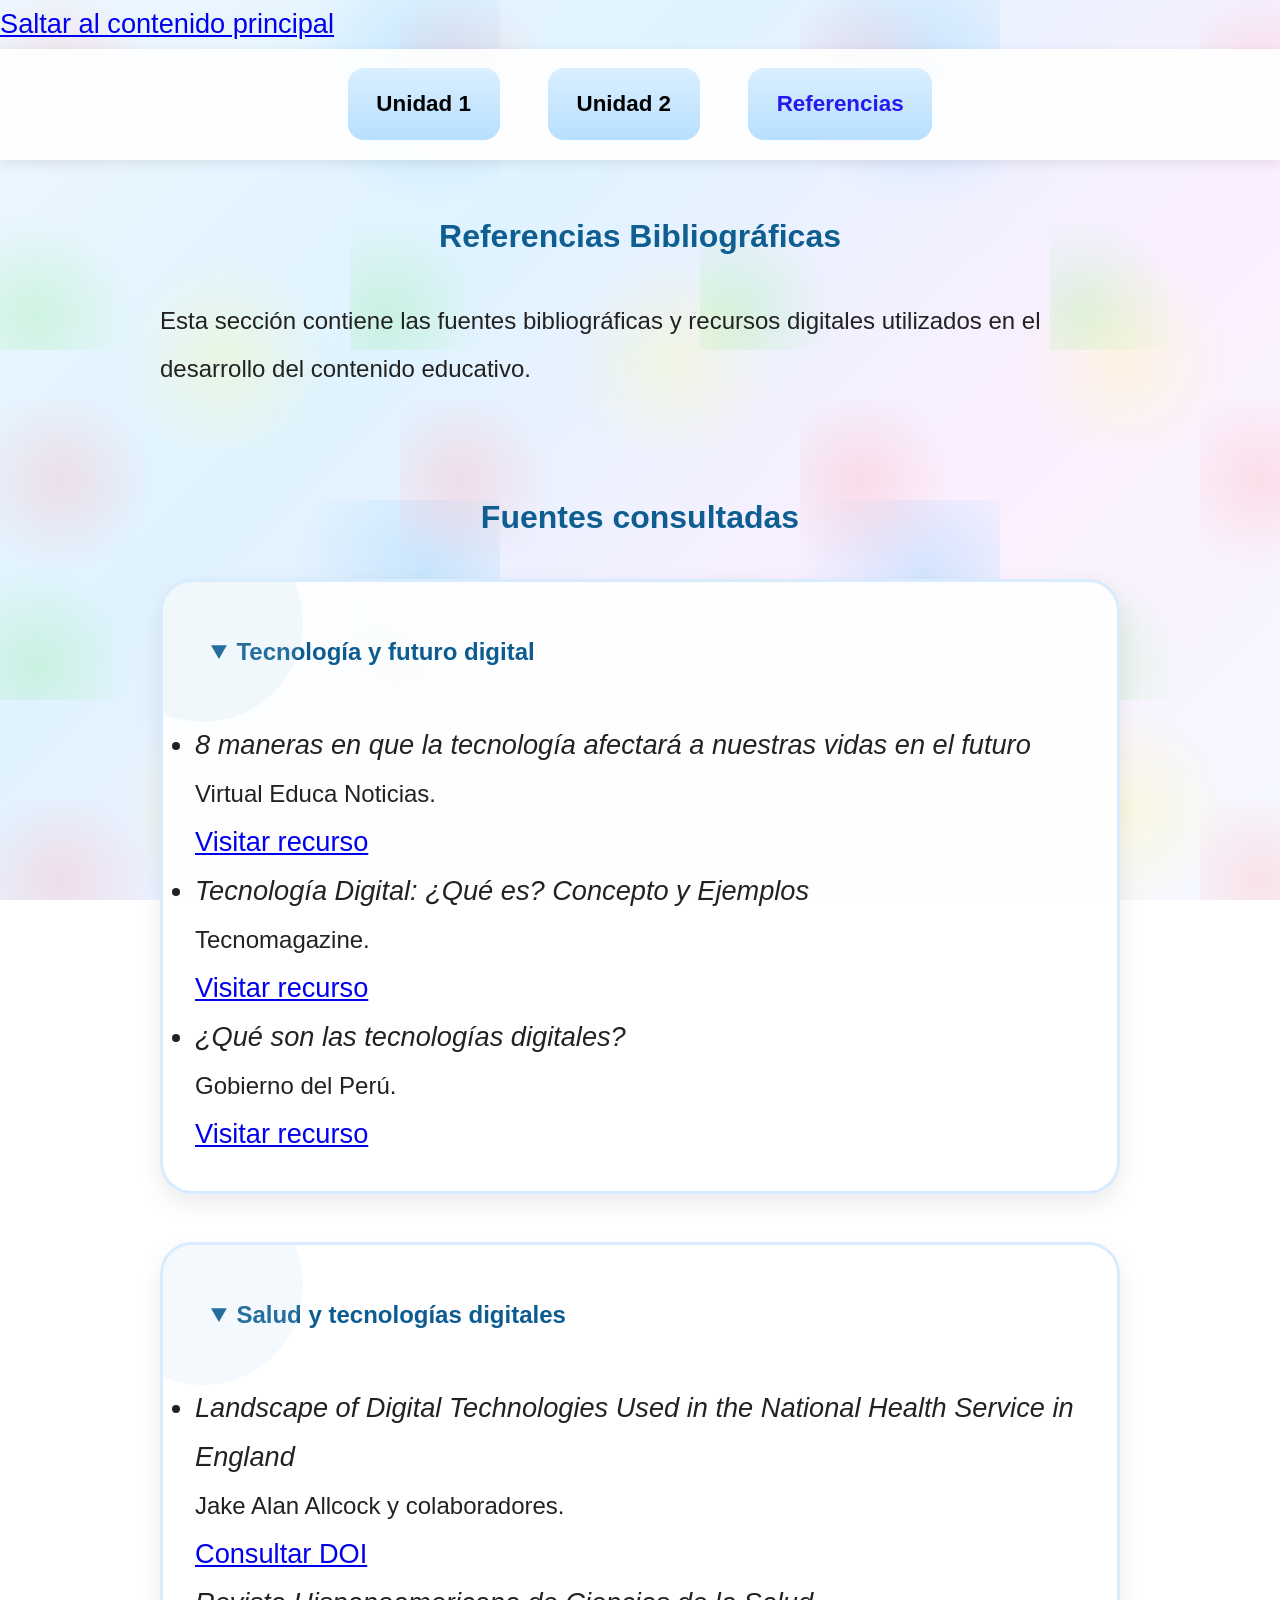
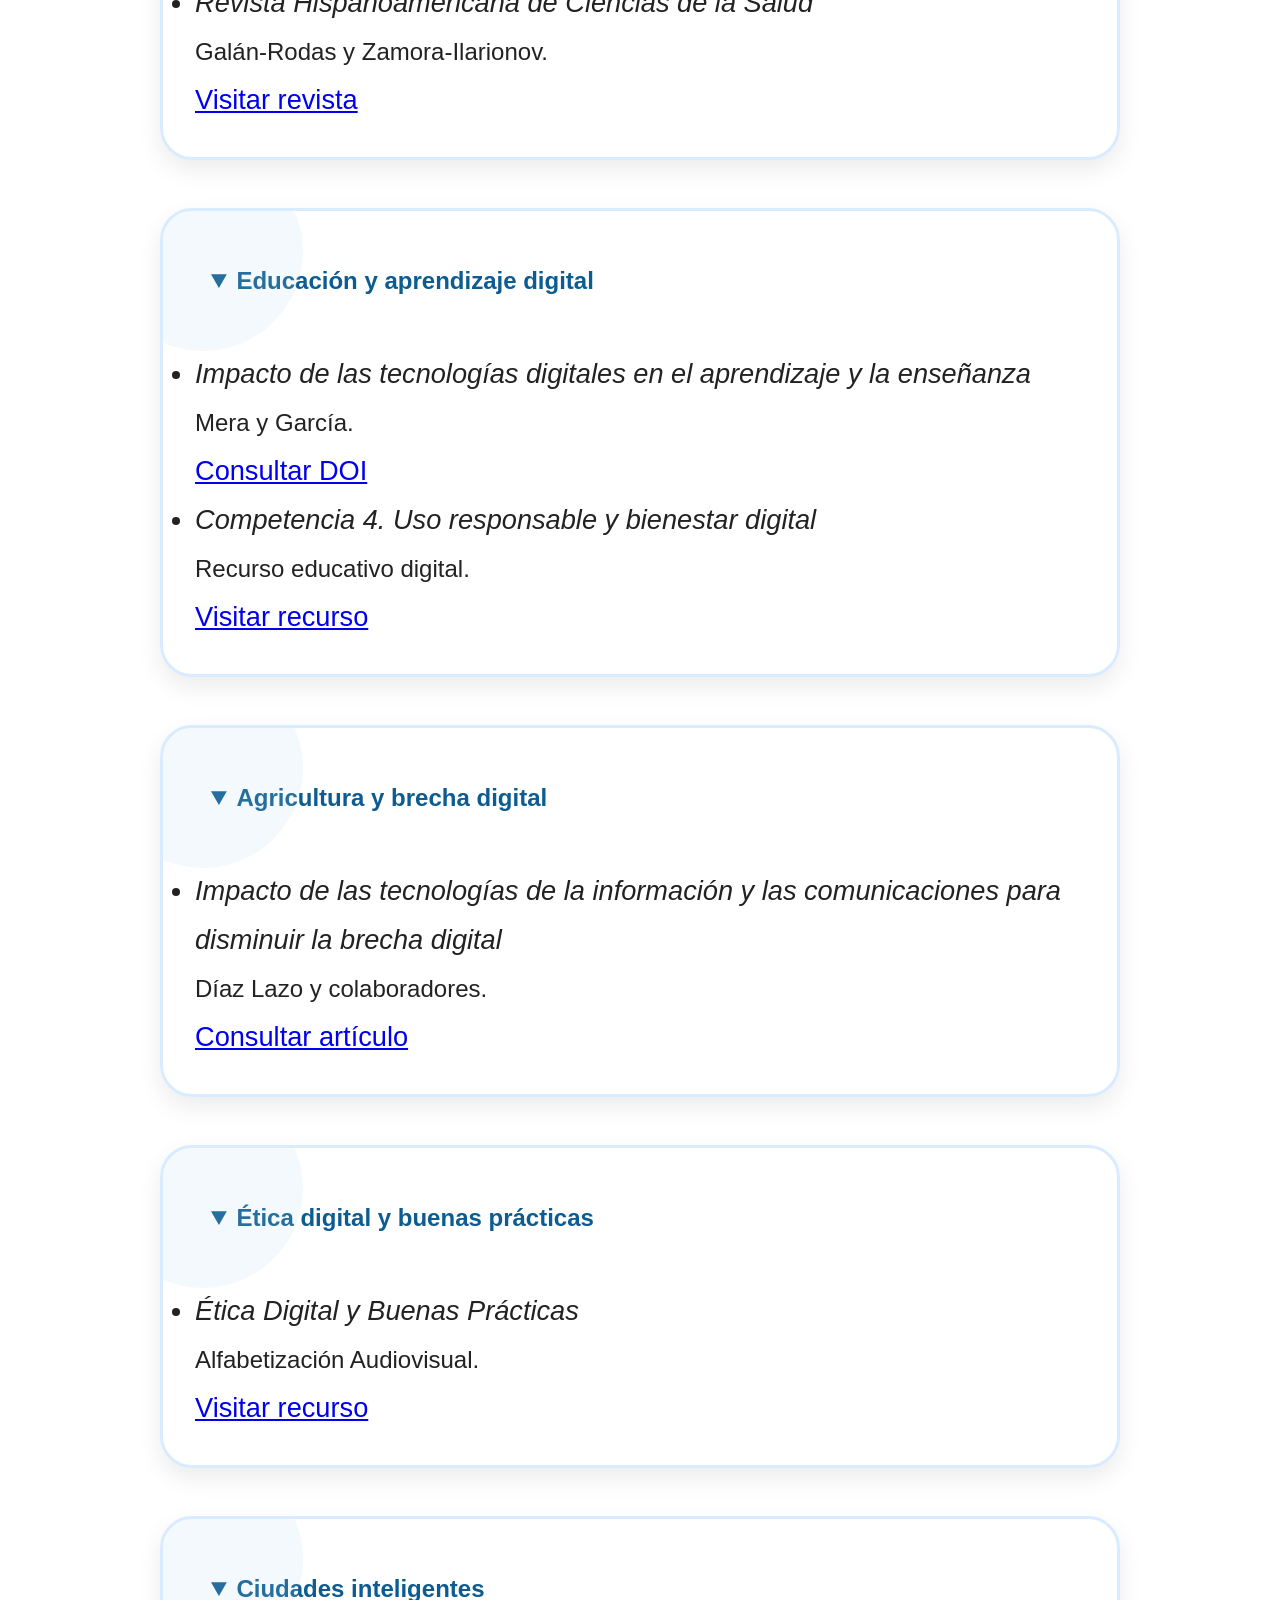
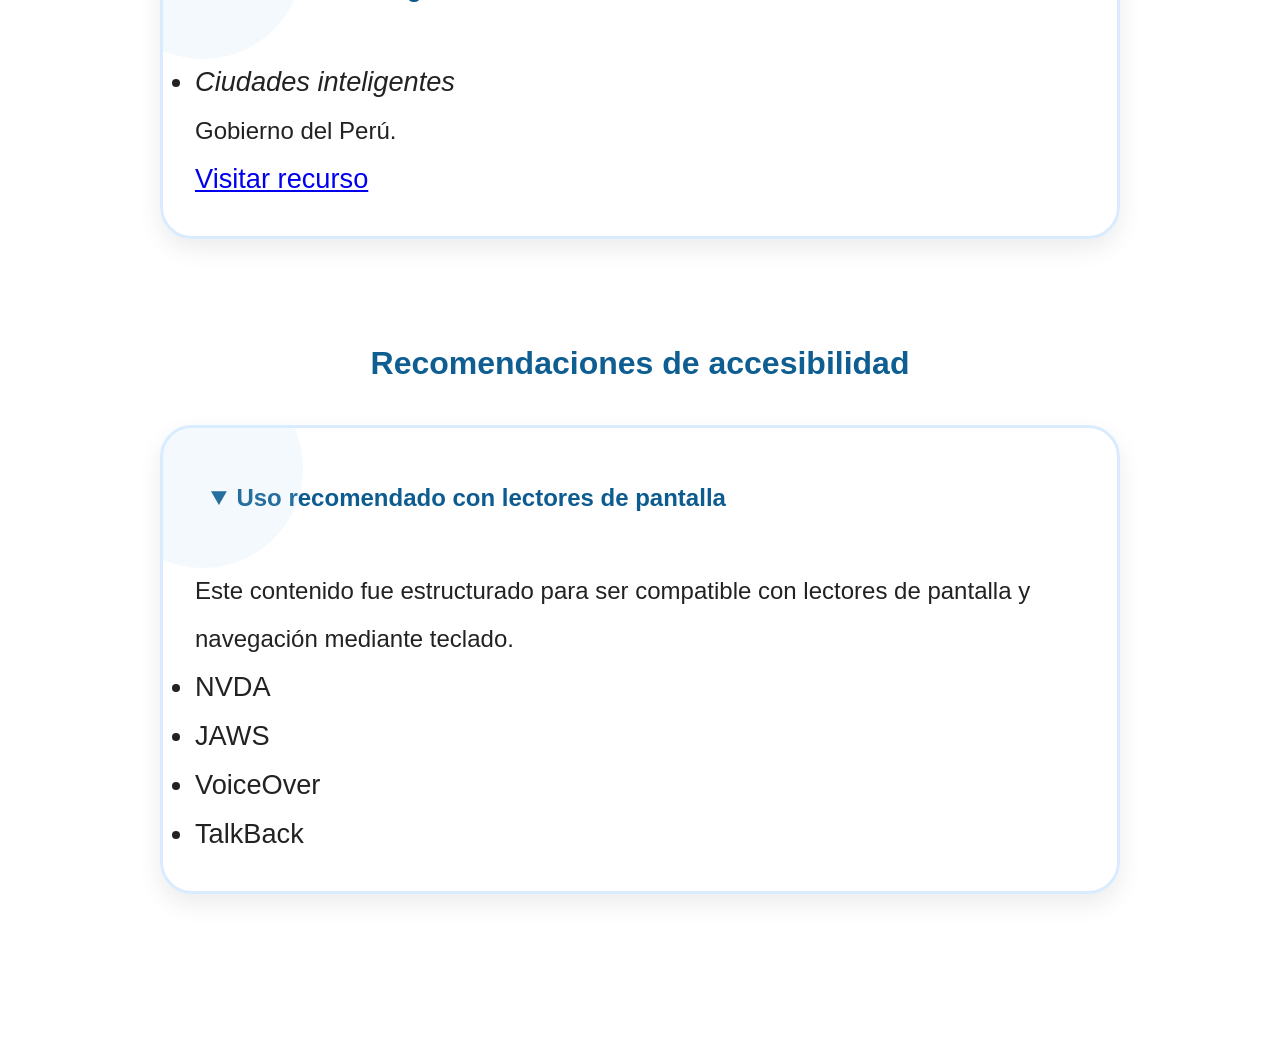
<file: indexRef.html>
<!DOCTYPE html>
<html lang="es">

<head>

    <meta charset="UTF-8">

    <meta name="viewport" content="width=device-width, initial-scale=1.0">

    <meta name="description"
        content="Referencias bibliográficas accesibles sobre tecnología digital, ética digital y responsabilidad tecnológica.">

    <title>
        Referencias Bibliográficas
    </title>
    <link rel="stylesheet" href="./css/styles.css">
</head>

<body>

    <!-- ========================================= -->
    <!-- ENLACE DE SALTO -->
    <!-- WCAG -->
    <!-- ========================================= -->

    <a href="#contenido-principal">
        Saltar al contenido principal
    </a>

    <!-- ========================================= -->
    <!-- HEADER -->
    <!-- ========================================= -->

    <header role="banner">

        <!-- ========================================= -->
        <!-- NAVEGACIÓN -->
        <!-- ========================================= -->

        <nav aria-label="Navegación principal">

            <ul>

                <li>
                    <a href="./index.html">
                        Unidad 1
                    </a>
                </li>

                <li>
                    <a href="./index2.html">
                        Unidad 2
                    </a>
                </li>

                <li>
                    <a href="./indexRef.html" aria-current="page">
                        Referencias
                    </a>
                </li>

            </ul>

        </nav>

    </header>

    <!-- ========================================= -->
    <!-- MAIN -->
    <!-- ========================================= -->

    <main id="contenido-principal">
        <!-- ========================================= -->
        <!-- INTRODUCCIÓN -->
        <!-- ========================================= -->

        <section aria-labelledby="titulo-referencias">

            <h2 id="titulo-referencias">
                Referencias Bibliográficas
            </h2>

            <p>
                Esta sección contiene
                las fuentes bibliográficas
                y recursos digitales utilizados
                en el desarrollo del contenido educativo.
            </p>

        </section>

        <!-- ========================================= -->
        <!-- REFERENCIAS -->
        <!-- ========================================= -->

        <section aria-labelledby="lista-referencias">

            <h2 id="lista-referencias">
                Fuentes consultadas
            </h2>

            <!-- ========================================= -->
            <!-- DETAILS PARA REDUCIR SCROLL -->
            <!-- ========================================= -->

            <details open>

                <summary>
                    Tecnología y futuro digital
                </summary>

                <article>

                    <ul>

                        <li>

                            <cite>
                                8 maneras en que la tecnología
                                afectará a nuestras vidas
                                en el futuro
                            </cite>

                            <p>
                                Virtual Educa Noticias.
                            </p>

                            <a href="https://virtualeduca.org/mediacenter/8-maneras-en-que-la-tecnologia-afectara-a-nuestras-vidas-en-el-futuro/"
                                target="_blank" rel="noopener noreferrer">
                                Visitar recurso
                            </a>

                        </li>

                        <!-- ========================================= -->

                        <li>

                            <cite>
                                Tecnología Digital:
                                ¿Qué es? Concepto y Ejemplos
                            </cite>

                            <p>
                                Tecnomagazine.
                            </p>

                            <a href="https://tecnomagazine.net/tecnologia-digital/" target="_blank"
                                rel="noopener noreferrer">
                                Visitar recurso
                            </a>

                        </li>

                        <!-- ========================================= -->

                        <li>

                            <cite>
                                ¿Qué son las tecnologías digitales?
                            </cite>

                            <p>
                                Gobierno del Perú.
                            </p>

                            <a href="https://www.gob.pe/29101-que-son-las-tecnologias-digitales" target="_blank"
                                rel="noopener noreferrer">
                                Visitar recurso
                            </a>

                        </li>

                    </ul>

                </article>

            </details>

            <!-- ========================================= -->

            <details open>

                <summary>
                    Salud y tecnologías digitales
                </summary>

                <article>

                    <ul>

                        <li>

                            <cite>
                                Landscape of Digital Technologies
                                Used in the National Health Service
                                in England
                            </cite>

                            <p>
                                Jake Alan Allcock y colaboradores.
                            </p>

                            <a href="https://doi.org/10.2196/51859" target="_blank" rel="noopener noreferrer">
                                Consultar DOI
                            </a>

                        </li>

                        <!-- ========================================= -->

                        <li>

                            <cite>
                                Revista Hispanoamericana
                                de Ciencias de la Salud
                            </cite>

                            <p>
                                Galán-Rodas y Zamora-Ilarionov.
                            </p>

                            <a href="https://uhsalud.com" target="_blank" rel="noopener noreferrer">
                                Visitar revista
                            </a>

                        </li>

                    </ul>

                </article>

            </details>

            <!-- ========================================= -->

            <details open>

                <summary>
                    Educación y aprendizaje digital
                </summary>

                <article>

                    <ul>

                        <li>

                            <cite>
                                Impacto de las tecnologías digitales
                                en el aprendizaje
                                y la enseñanza
                            </cite>

                            <p>
                                Mera y García.
                            </p>

                            <a href="https://doi.org/10.55867/qual28.04" target="_blank" rel="noopener noreferrer">
                                Consultar DOI
                            </a>

                        </li>

                        <!-- ========================================= -->

                        <li>

                            <cite>
                                Competencia 4.
                                Uso responsable
                                y bienestar digital
                            </cite>

                            <p>
                                Recurso educativo digital.
                            </p>

                            <a href="https://roa.cedia.edu.ec/webapps/286?locale=es" target="_blank"
                                rel="noopener noreferrer">
                                Visitar recurso
                            </a>

                        </li>

                    </ul>

                </article>

            </details>

            <!-- ========================================= -->

            <details open>

                <summary>
                    Agricultura y brecha digital
                </summary>

                <article>

                    <ul>

                        <li>

                            <cite>
                                Impacto de las tecnologías
                                de la información
                                y las comunicaciones
                                para disminuir
                                la brecha digital
                            </cite>

                            <p>
                                Díaz Lazo y colaboradores.
                            </p>

                            <a href="http://scielo.sld.cu/scielo.php?script=sci_abstract&pid=S0258-59362011000100009&lng=es&nrm=iso&tlng=es"
                                target="_blank" rel="noopener noreferrer">
                                Consultar artículo
                            </a>

                        </li>

                    </ul>

                </article>

            </details>

            <!-- ========================================= -->

            <details open>

                <summary>
                    Ética digital y buenas prácticas
                </summary>

                <article>

                    <ul>

                        <li>

                            <cite>
                                Ética Digital
                                y Buenas Prácticas
                            </cite>

                            <p>
                                Alfabetización Audiovisual.
                            </p>

                            <a href="https://roa.cedia.edu.ec/webappscode/135/tica_digital_y_buenas_prcticas.html"
                                target="_blank" rel="noopener noreferrer">
                                Visitar recurso
                            </a>

                        </li>

                    </ul>

                </article>

            </details>

            <!-- ========================================= -->

            <details open>

                <summary>
                    Ciudades inteligentes
                </summary>

                <article>

                    <ul>

                        <li>

                            <cite>
                                Ciudades inteligentes
                            </cite>

                            <p>
                                Gobierno del Perú.
                            </p>

                            <a href="https://www.gob.pe/72284-ciudades-inteligentes" target="_blank"
                                rel="noopener noreferrer">
                                Visitar recurso
                            </a>

                        </li>

                    </ul>

                </article>

            </details>

        </section>

        <!-- ========================================= -->
        <!-- RECOMENDACIÓN DE ACCESIBILIDAD -->
        <!-- ========================================= -->

        <section aria-labelledby="recomendaciones-accesibilidad">

            <h2 id="recomendaciones-accesibilidad">
                Recomendaciones de accesibilidad
            </h2>

            <details open>

                <summary>
                    Uso recomendado con lectores de pantalla
                </summary>

                <article>

                    <p>
                        Este contenido fue estructurado
                        para ser compatible
                        con lectores de pantalla
                        y navegación mediante teclado.
                    </p>

                    <ul>

                        <li>
                            NVDA
                        </li>

                        <li>
                            JAWS
                        </li>

                        <li>
                            VoiceOver
                        </li>

                        <li>
                            TalkBack
                        </li>

                    </ul>

                </article>

            </details>

</body>

</html>
</file>
<file: css/styles.css>
@import url('./variables.css');
@import url('./video.css');
@import url('./efects.css');

/* ========================================= */
/* CONFIGURACIÓN GENERAL */
/* ========================================= */

*{
    margin: 0;
    padding: 0;
    box-sizing: border-box;
}

body{
    /* ========================================= */
/* BODY DINÁMICO Y COLORIDO */
/* ========================================= */

    background:
    radial-gradient(circle at 15% 20%, rgba(255,182,193,0.35) 0%, transparent 20%),
    radial-gradient(circle at 85% 15%, rgba(135,206,250,0.35) 0%, transparent 22%),
    radial-gradient(circle at 50% 80%, rgba(255,255,153,0.28) 0%, transparent 25%),
    radial-gradient(circle at 10% 90%, rgba(144,238,144,0.28) 0%, transparent 22%),
    linear-gradient(
        135deg,
        #eef7ff,
        #dff3ff,
        #fcefff,
        #f5f9ff
    );

    background-size:
    400px 400px,
    500px 500px,
    450px 450px,
    350px 350px,
    100% 100%;

    background-attachment: fixed;

    font-family: Arial, Helvetica, sans-serif;

    color: #222;

    font-size: 1.7rem;

    line-height: 1.8;

    overflow-x: hidden;

    position: relative;
}


/* ========================================= */
/* HEADER */
/* ========================================= */

header{
    background-color: rgba(255,255,255,0.9);

    backdrop-filter: blur(8px);

    padding: 1.2rem;

    position: sticky;

    top: 0;

    z-index: 1000;

    box-shadow: 0 4px 12px rgba(0,0,0,0.08);
}

/* ========================================= */
/* NAV */
/* ========================================= */

nav{
    display: flex;

    justify-content: center;
}

nav ul{
    display: flex;

    flex-direction: row;

    gap: 3rem;

    padding: 0;

    margin: 0;

    flex-wrap: wrap;
}

nav ul li{
    list-style: none;

    background: linear-gradient(to bottom, #dbefff, #b7dfff);

    padding: 1rem 1.8rem;

    border-radius: 1rem;

    transition: transform 0.3s ease,
    box-shadow 0.3s ease;
}

nav ul li:hover{
    transform: translateY(-4px);

    box-shadow: 0 6px 15px rgba(0,0,0,0.15);
}

nav ul li a{
    text-decoration: none;

    color: black;

    display: block;

    font-weight: bold;

    font-size: 1.4rem;
}

nav ul li a:focus{
    outline: 3px solid black;

    outline-offset: 4px;
}

nav ul li a[aria-current="page"]{
    color: var(--color-tono);

    font-weight: bold;
}

nav ul li a:hover{
    color: dodgerblue;
}

/* ========================================= */
/* MAIN */
/* ========================================= */

main{
    width: 80%;

    max-width: 1200px;

    margin: 0 auto;

    padding: 3rem 2rem;
}

/* ========================================= */
/* SECCIONES */
/* ========================================= */

main section{
    margin-bottom: 6rem;
}

main h1{
    font-size: 2.5rem;

    margin-bottom: 1.5rem;

    text-align: center;

    color: #124c7a;
}

main h2{
    margin-bottom: 2rem;

    text-align: center;

    font-size: 2rem;

    color: #0f5e91;
}

main h3{
    margin-bottom: 1.5rem;

    font-size: 1.5rem;

    color: #156ca8;
}

main p{
    line-height: 2;

    font-size: 1.5rem;
}

/* ========================================= */
/* DETAILS */
/* ========================================= */

details{
    background: rgba(255,255,255,0.92);

    border: 3px solid #d9ecff;

    border-radius: 2rem;

    padding: 2rem;

    margin-bottom: 3rem;

    box-shadow:
    0 10px 25px rgba(0,0,0,0.08);

    transition:
    transform 0.3s ease,
    box-shadow 0.3s ease,
    border-color 0.3s ease;

    overflow: hidden;

    position: relative;
}

/* ========================================= */
/* EFECTO NUBE */
/* ========================================= */

details::before{
    content: "";

    position: absolute;

    width: 200px;

    height: 200px;

    background: rgba(173,216,230,0.15);

    border-radius: 50%;

    top: -60px;

    left: -60px;

    transition: transform 0.5s ease;
}

details:hover::before{
    transform: scale(1.2);
}

/* ========================================= */
/* HOVER DETAILS */
/* ========================================= */

details:hover{
    transform: translateY(-6px);

    box-shadow:
    0 16px 35px rgba(0,0,0,0.12);

    border-color: #9fd3ff;
}

/* ========================================= */
/* SUMMARY */
/* ========================================= */

summary{
    font-weight: bold;

    cursor: pointer;

    padding: 1rem;

    font-size: 1.5rem;

    color: #0d5c91;
}

summary:focus{
    outline: 3px solid black;

    outline-offset: 4px;
}

details article{
    margin-top: 2rem;
}

/* ========================================= */
/* FIGURE */
/* ========================================= */

figure{
    display: flex;

    align-items: center;

    justify-content: space-between;

    gap: 2rem;

    margin-top: 2rem;

    flex-wrap: wrap;
}

/* ========================================= */
/* IMAGEN FLOR */
/* ========================================= */

figure img,
figure video{
    width: 260px;

    height: 260px;

    object-fit: cover;

    border-radius: 50%;

    border: 10px solid #c8e7ff;

    padding: 0.5rem;

    background-color: white;

    box-shadow:
    0 0 0 15px rgba(173,216,230,0.25),
    0 0 0 30px rgba(173,216,230,0.15),
    0 0 0 45px rgba(173,216,230,0.08);

    transition:
    transform 0.7s ease,
    box-shadow 0.5s ease;

    margin-left: auto;
}

/* ========================================= */
/* IMAGEN QUE ESQUIVA EL RATÓN */
/* ========================================= */

.imagen-travesura{

    transition:
    transform 0.25s ease;

    position: relative;

    cursor: pointer;
}
.imagen-travesura:hover{

    filter: brightness(1.05);

}

/* ========================================= */
/* FIGCAPTION */
/* ========================================= */

figcaption{
    margin-top: 1.5rem;

    font-size: 1.3rem;

    color: #333;
}

/* ========================================= */
/* IFRAME */
/* ========================================= */

iframe{
    width: 100%;

    max-width: 900px;

    height: 700px;

    display: block;

    margin: 2rem auto;

    border-radius: 1.5rem;

    border: 5px solid #d4ebff;

    box-shadow:
    0 10px 30px rgba(0,0,0,0.12);
}

/* ========================================= */
/* LINKS */
/* ========================================= */

a{
    transition: color 0.3s ease;
}

a:hover{
    color: #0077cc;
}

/* ========================================= */
/* FEEDBACK */
/* ========================================= */

.correcto{
    border-color: green;
}

.incorrecto{
    border-color: crimson;
}

/* ========================================= */
/* RESPONSIVE */
/* ========================================= */

@media(max-width: 900px){

    main{
        width: 95%;
    }

    figure{
        flex-direction: column;
    }

    figure img,
    figure video{
        margin: 0 auto;
    }

    nav ul{
        gap: 1.5rem;
    }

    main h1{
        font-size: 2rem;
    }

    main h2{
        font-size: 1.6rem;
    }

}
.actividad-interactiva{
    background: rgba(255,255,255,0.92);

    border-radius: 2rem;

    padding: 2.5rem;

    margin-bottom: 5rem;

    box-shadow:
    0 10px 25px rgba(0,0,0,0.08);

    transition:
    transform 0.3s ease,
    box-shadow 0.3s ease;
}

.actividad-interactiva:hover{
    transform: translateY(-6px);

    box-shadow:
    0 18px 35px rgba(0,0,0,0.14);
}
.contenedor-actividad{
    border: 6px solid #8ecbff;

    border-radius: 2rem;

    padding: 1rem;

    margin-top: 2rem;

    background: linear-gradient(
        135deg,
        rgba(220,240,255,0.8),
        rgba(240,255,240,0.8)
    );

    transition:
    border-color 0.4s ease,
    transform 0.3s ease,
    box-shadow 0.4s ease;

    overflow: hidden;
}
.actividad-verdadero:hover{
    border-color: #90ee90;

    box-shadow:
    0 0 25px rgba(144,238,144,0.6);

    transform: scale(1.01);
    transition:
    border-color 0.4s ease,
    transform 0.3s ease,
    box-shadow 0.4s ease;

    overflow: hidden;
}
.contenedor-boton{
    display: flex;
    justify-content: center;
}
.boton-unidad{
    padding: 5px 10px;
    background-color: #90ee90;
    border-radius: 50px;
    text-decoration: none;
    color: #222;
}
.boton-unidad:hover{
    transform: scale(1.03);
    transition:
    border-color 0.4s ease,
    transform 0.3s ease,
    box-shadow 0.4s ease;
}
.ejemplo {
    background: rgba(255, 255, 255, 0.9);
    border-left: 8px solid #2ecc71;
    border-radius: 15px;
    padding: 1.5rem;
    margin: 2rem auto;
    max-width: 1000px;

    box-shadow:
        0 4px 12px rgba(0, 0, 0, 0.15);

    overflow: hidden;
}

.ejemplo h2 {
    color: #27ae60;
    margin-bottom: 1rem;
    font-size: 1.5rem;
}

.ejemplo p {
    line-height: 1.8;
    font-size: 1.1rem;
    margin-bottom: 1.5rem;
}

.ejemplo img {
    display: block;
    width: 100%;
    max-width: 600px;
    margin: auto;

    border-radius: 12px;

    border: 3px solid #2ecc71;
}
.ejemplo::before {
    content: "💡 Caso de Ejemplo";
    display: inline-block;

    background: #2ecc71;
    color: white;

    padding: .4rem .8rem;
    border-radius: 20px;

    margin-bottom: 1rem;
    font-weight: bold;
}
</file>
